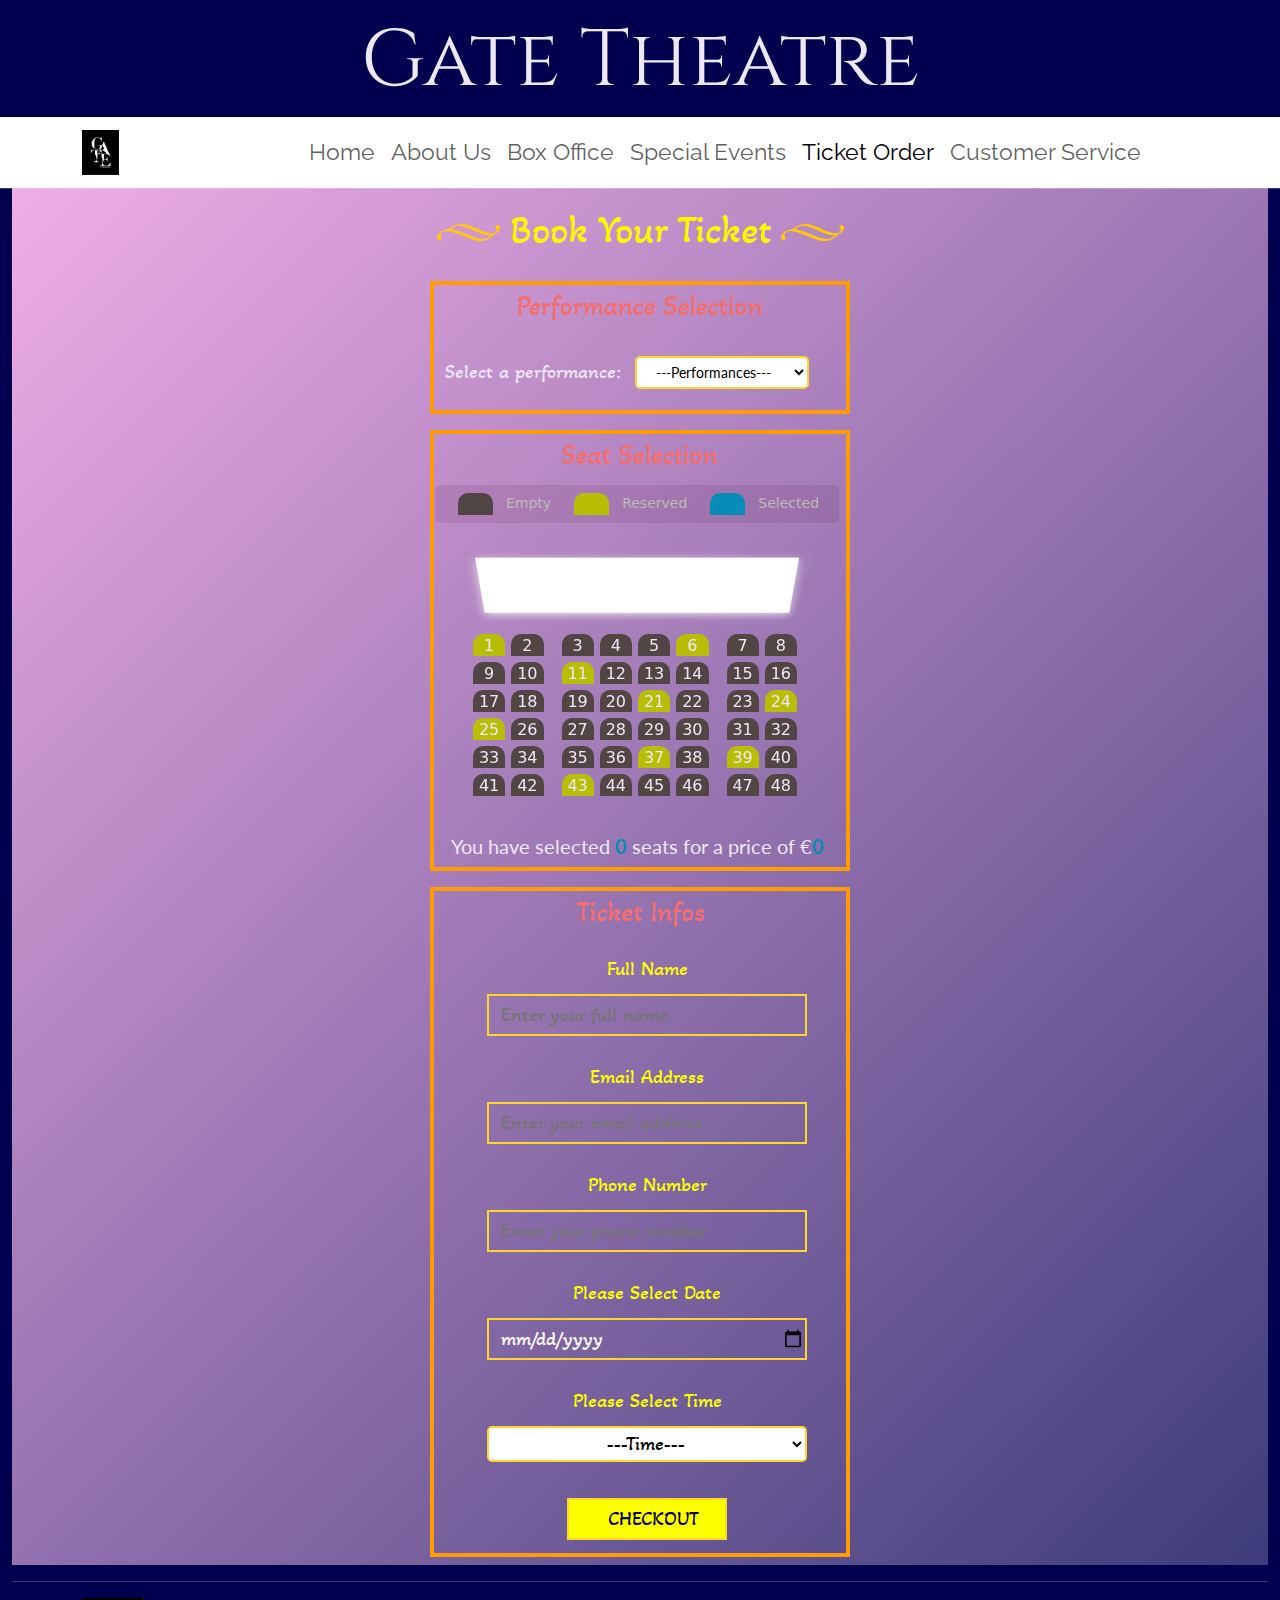
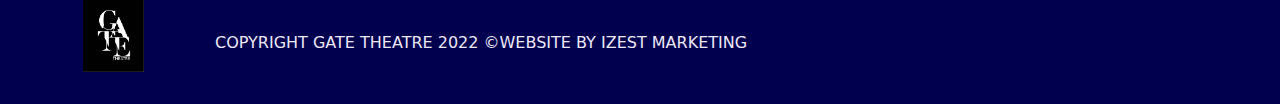
<file: page/booking.html>
<!DOCTYPE html> <!-- HTML5 doctype -->

<html lang="en"> <!-- HTML5 opening HTML tag with language. The HTML tag can also be used on it's own -->
	<head>
		<meta charset="UTF-8"> <!-- HTML5 charset -->
		<meta http-equiv="X-UA-Compatible" content="IE=edge">
	    <meta name="viewport" content="width=device-width, initial-scale=1" />
		<title>Ticket Order - The Gate Theatre Dublin</title>
		<!--[if lt IE 9]>
		<script src="http://html5shiv.googlecode.com/svn/trunk/html5.js"></script>
		<![endif]-->
		<!-- Google font -->
		<link rel="preconnect" href="https://fonts.googleapis.com">
		<link rel="preconnect" href="https://fonts.gstatic.com" crossorigin><link href="https://fonts.googleapis.com/css2?family=Abril+Fatface&family=Cinzel&family=Raleway&display=swap" rel="stylesheet">
		<!-- CSS -->
		<link href="https://cdn.jsdelivr.net/npm/bootstrap@5.2.3/dist/css/bootstrap.min.css" rel="stylesheet">
		<link href="../css/external.css" rel ="stylesheet">
	</head>

	<body>
		<div class="container-fluid dark">
			<!-- header -->
			<div class="row" id="header">
				<div class="col">
					<h1 class="display-1">Gate Theatre</h1>
				</div>
			</div>
        </div>
        <div class="container-fluid" id="nav">
			<!-- navigation bar -->
			<div class="row">
				<div class="col">
					<nav class="navbar navbar-expand-lg">
						<div class="container">
							<a class="navbar-brand" href="../index.html"><img id="logo-nav" src="../img/logo.png" alt="This is our logo image"></a>
							<button class="navbar-toggler" type="button" data-bs-toggle="collapse" data-bs-target="#navbarNav" aria-controls="navbarNav" aria-expanded="false" aria-label="Toggle navigation">
								<span class="navbar-toggler-icon"></span>
							</button>
							<div class="collapse navbar-collapse" id="navbarNav">
								<ul class="navbar-nav">
								<li class="nav-item">
									<a class="nav-link" href="../index.html">Home</a>
								</li>
								<li class="nav-item">
									<a class="nav-link" href="../page/aboutus.html">About Us</a>
								</li>
								<li class="nav-item">
									<a class="nav-link" href="../page/boxoffice.html">Box Office</a>
								</li>
								<li class="nav-item">
									<a class="nav-link" href="../page/events.html">Special Events</a>
								</li>
								<li class="nav-item">
									<a class="nav-link active" aria-current="page" href="../page/booking.html">Ticket Order</a>
								</li>
								<li class="nav-item">
									<a class="nav-link" href="../page/customerservice.html">Customer Service</a>
								</li>
								</ul>
							</div>
						</div>
					</nav>
				</div>
			</div>
        </div>
        <div class="container-fluid dark">
			<!-- main contents -->
			<div class="d-flex flex-column justify-content-center w-100 h-100">
            <div class="header_main">
				<div class="row">
					<hr>
					<h2><span><img src="../img/g_img1.png" alt=""></span>Book Your Ticket<span><img src="../img/g_img1.png" alt=""></span></h2>
				<div>
					<fieldset class="g_field1">
						<legend class="lgnd"> Performance Selection </legend>
						<script class="g_dropdown">
						function choice1(select) {
							alert("Your selected performance");
							alert(select.options[select.selectedIndex].text);
						}
						</script>
						<table id="prfrmselectable">
							<tr>
								<td>
									<div class="prfrm_slc"> <span>Select a performance:</span>
										<select id="prfrm" onchange="choice1(this)">
											<option value=""> ---Performances--- </option>
											<option value="20">Mamma Mia! (€20)</option>
											<option value="15">Matilda (€15)</option>
											<option value="10">The Lion King (€10)</option>
										</select>
									</div>
								</td>
							</tr>
						</table>
					</fieldset>
				</div>
				<div>
					<fieldset class="g_field1">
						<legend class="lgnd"> Seat Selection </legend>
						<table>
							<tr>
								<td>
									<ul class="shwcase">
										<li>
											<div class="seat"></div> <small>Empty</small> </li>
										<li>
											<div class="seat reserved"></div> <small>Reserved</small> </li>
										<li>
											<div class="slctd"></div> <small>Selected</small> </li>
									</ul>
								</td>
							</tr>
							<tr>
								<td>
									<div class="stage">
										<div class="screen"></div>
										<div class="g_row1">
											<div class="seat reserved">1</div>
											<div class="seat">2</div>
											<div class="seat">3</div>
											<div class="seat">4</div>
											<div class="seat">5</div>
											<div class="seat reserved">6</div>
											<div class="seat">7</div>
											<div class="seat">8</div>
										</div>
										<div class="g_row1">
											<div class="seat">9</div>
											<div class="seat">10</div>
											<div class="seat reserved">11</div>
											<div class="seat">12</div>
											<div class="seat ">13</div>
											<div class="seat">14</div>
											<div class="seat">15</div>
											<div class="seat">16</div>
										</div>
										<div class="g_row1">
											<div class="seat">17</div>
											<div class="seat">18</div>
											<div class="seat">19</div>
											<div class="seat">20</div>
											<div class="seat reserved">21</div>
											<div class="seat">22</div>
											<div class="seat ">23</div>
											<div class="seat reserved">24</div>
										</div>
										<div class="g_row1">
											<div class="seat reserved">25</div>
											<div class="seat">26</div>
											<div class="seat">27</div>
											<div class="seat">28</div>
											<div class="seat">29</div>
											<div class="seat">30</div>
											<div class="seat">31</div>
											<div class="seat">32</div>
										</div>
										<div class="g_row1">
											<div class="seat">33</div>
											<div class="seat">34</div>
											<div class="seat">35</div>
											<div class="seat ">36</div>
											<div class="seat reserved">37</div>
											<div class="seat">38</div>
											<div class="seat reserved">39</div>
											<div class="seat">40</div>
										</div>
										<div class="g_row1">
											<div class="seat">41</div>
											<div class="seat">42</div>
											<div class="seat reserved">43</div>
											<div class="seat">44</div>
											<div class="seat ">45</div>
											<div class="seat ">46</div>
											<div class="seat ">47</div>
											<div class="seat ">48</div>
										</div>
									</div>
								</td>
							</tr>
							<tr>
								<td>
									<p class="text"> You have selected <span id="count">0</span> seats for a price of €<span id="total">0</span> </p>
								</td>
							</tr>
						</table>
					</fieldset>
				</div>
				<div>
					<fieldset class="g_field1">
						<legend class="lgnd"> Ticket Infos </legend>
						<div class="form">
							<div class="form_main">
								<form action="../page/checkout.html" method="get">
									<table>
										<tr>
											<td>
												<div> <span>Full Name</span>
													<input type="text" name="name" id="name" placeholder="Enter your full name" required> </div>
											</td>
										</tr>
										<tr>
											<td>
												<div> <span>Email Address</span>
													<input type="email" name="email" id="email" placeholder="Enter your email address" required> </div>
											</td>
										</tr>
										<tr>
											<td>
												<div> <span>Phone Number</span>
													<input type="text" name="number" id="number" onkeypress="return /[0-9]/i.test(event.key)" placeholder="Enter your phone number" required> </div>
											</td>
										</tr>
										<tr>
											<td>
												<div> <span>Please Select Date</span>
													<input type="date" name="date" id="date" required> </div>
											</td>
										</tr>
										<tr>
											<td>
												<div> <span>Please Select Time</span>
													<select name="people" id="people" required>
														<option value=""> ---Time--- </option>
														<option value="1">17.00pm</option>
														<option value="2">18.00pm</option>
														<option value="3">19.00pm</option>
														<option value="4">20.00pm</option>
														<option value="5">21.00pm</option>
														<option value="6">22.00pm</option>
													</select>
												</div>
											</td>
										</tr>
										<tr>
											<td>
												<div class="submit">
													<input type="submit" value="CHECKOUT" id="submit"> </div>
											</td>
										</tr>
									</table>
								</form>
							</div>
						</div>
					</fieldset>
				</div>
				</div>
			</div>
			<!-- footer -->
			<div class="row">
				<div class="col">
					<hr>
					<div id="footer">
						<div><img id="logo-footer" src="../img/logo.png" alt="This is our logo image"></div>
						<div><p>COPYRIGHT GATE THEATRE 2022 ©WEBSITE BY IZEST MARKETING</p></div>
					</div>
				</div>
			</div>
		</div>
		<!-- JavaScript-->
		<script src="https://cdn.jsdelivr.net/npm/bootstrap@5.2.3/dist/js/bootstrap.bundle.min.js"></script>
		<script src="../js/external.js"></script>	
	</div>
	</body>
</html>
</file>
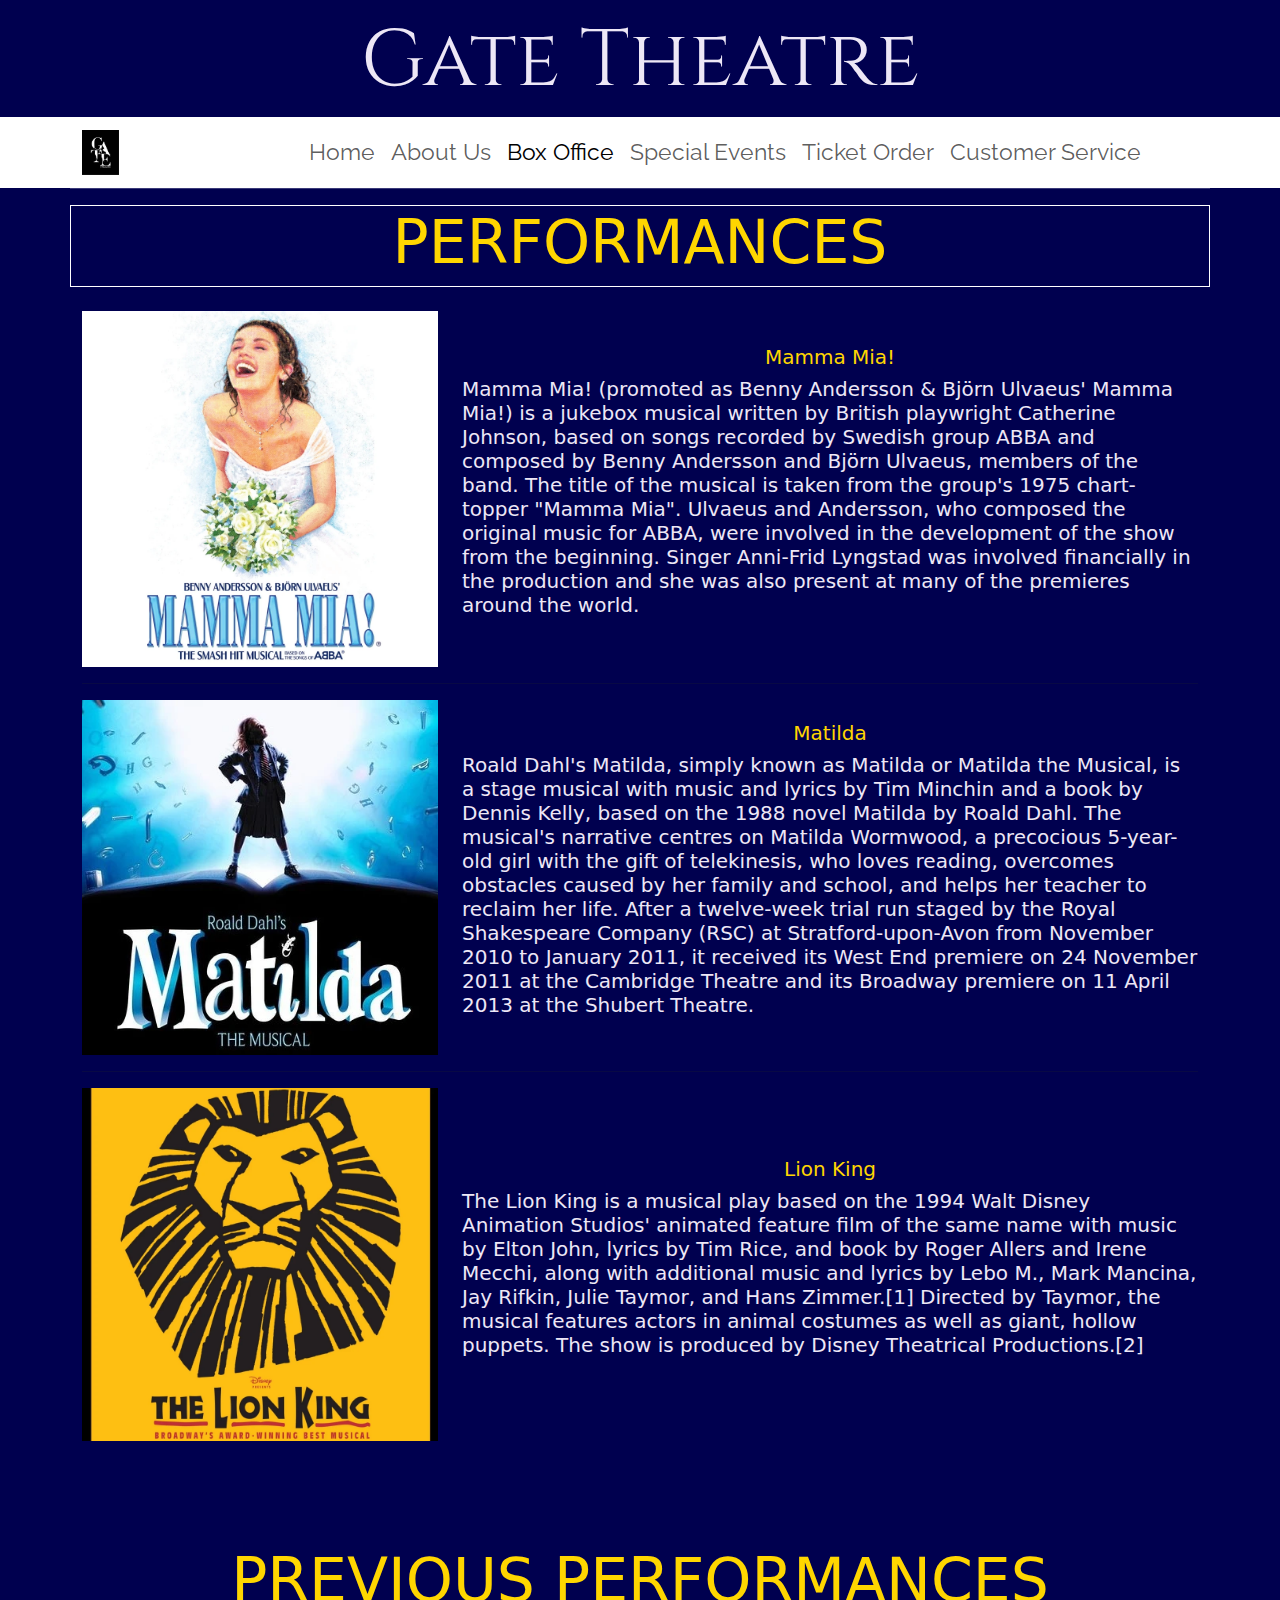
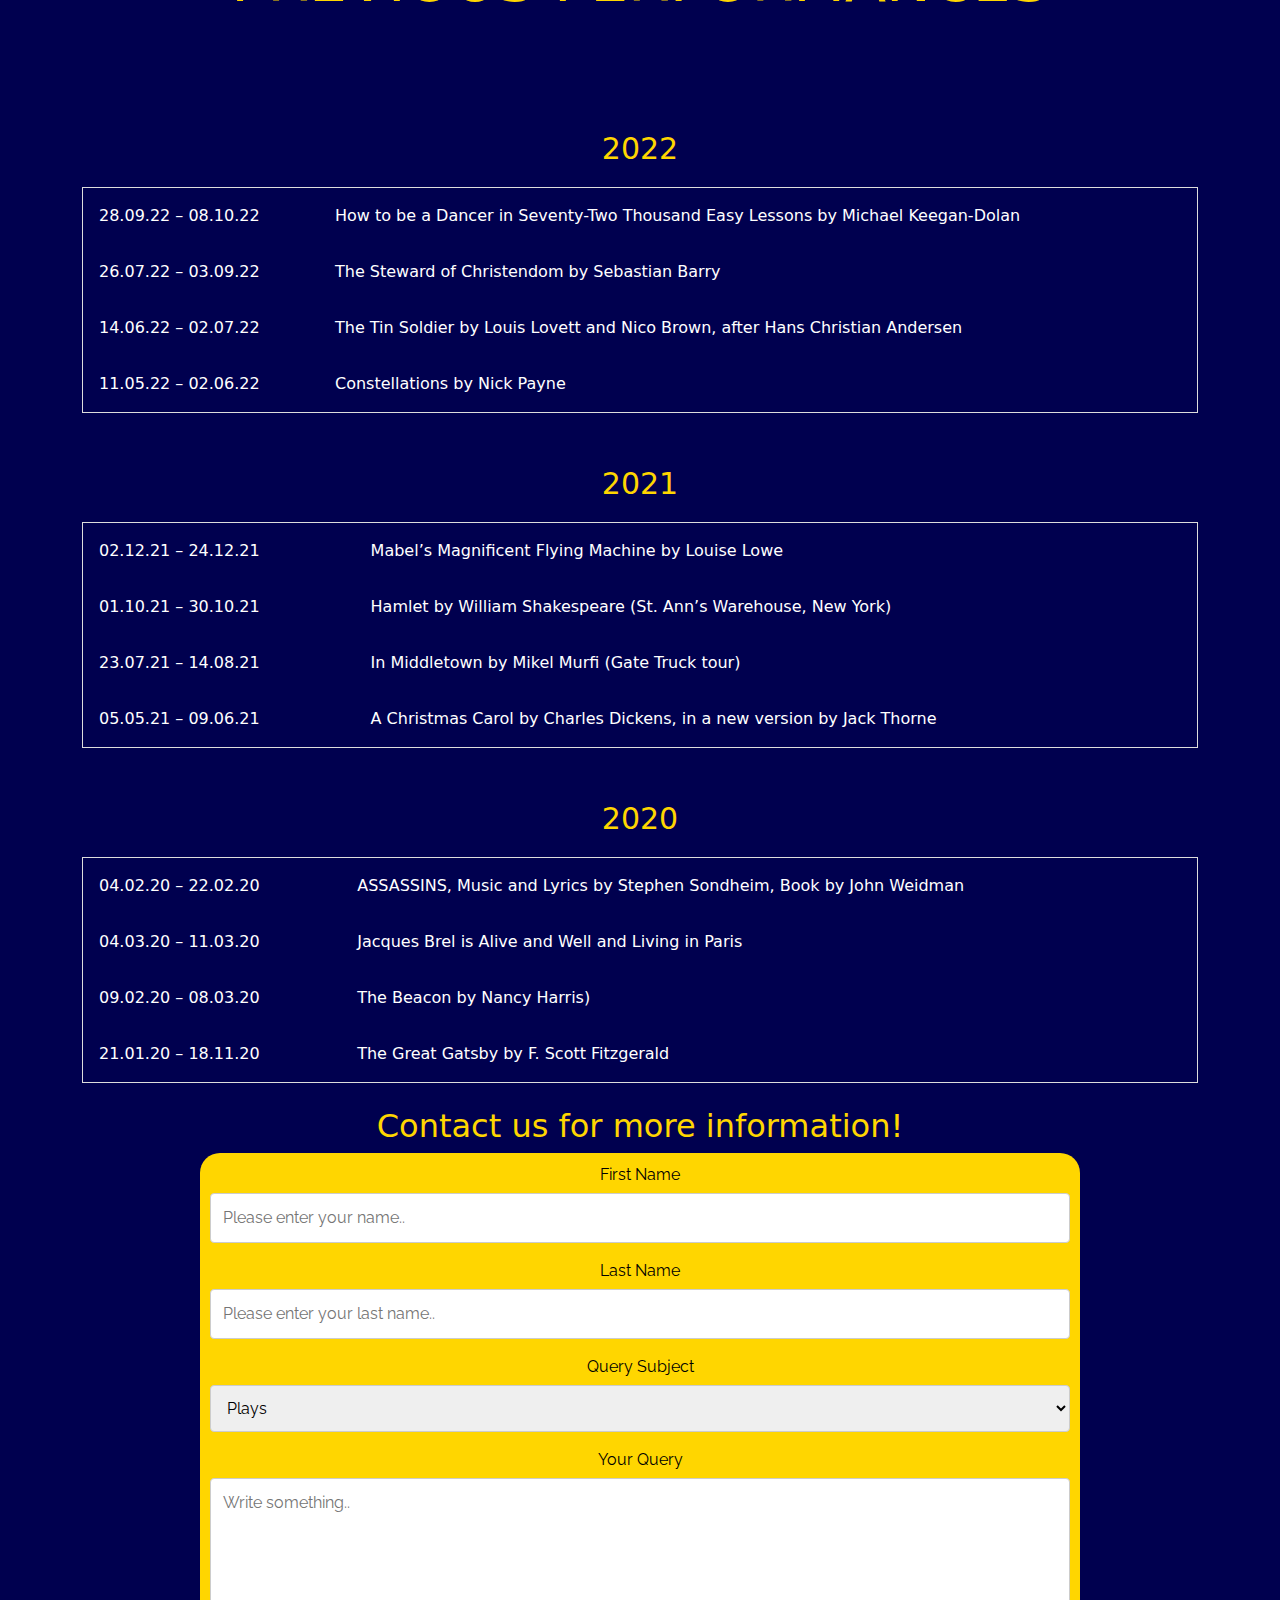
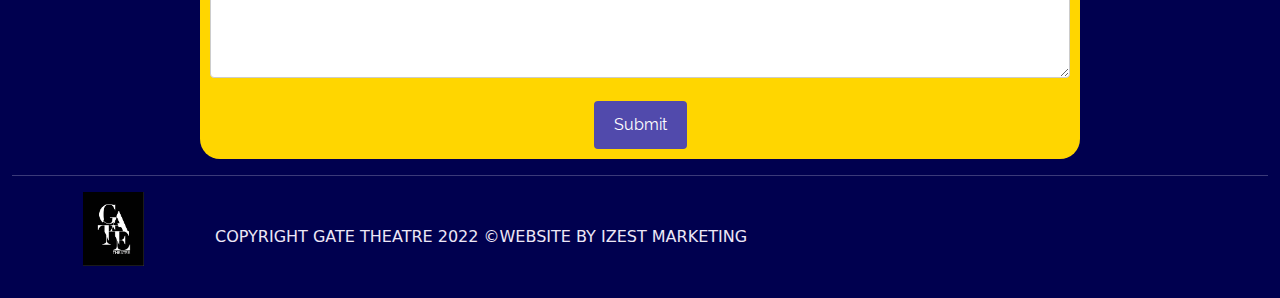
<file: page/boxoffice.html>
<!DOCTYPE html> <!-- HTML5 doctype -->

<html lang="en"> <!-- HTML5 opening HTML tag with language. The HTML tag can also be used on it's own -->
	<head>
		<meta charset="UTF-8"> <!-- HTML5 charset -->
		<meta name="viewport" content="width=device-width", initial-scale=1.0>
		<title>The Gate Theatre Dublin - Inspiring Audiences Since 1928</title>
		<!--[if lt IE 9]>
		<script src="http://html5shiv.googlecode.com/svn/trunk/html5.js"></script>
		<![endif]-->
		<!-- Google font -->
		<link rel="preconnect" href="https://fonts.googleapis.com">
		<link rel="preconnect" href="https://fonts.gstatic.com" crossorigin><link href="https://fonts.googleapis.com/css2?family=Abril+Fatface&family=Cinzel&family=Raleway&display=swap" rel="stylesheet">
		<!-- CSS -->
		<link href="https://cdn.jsdelivr.net/npm/bootstrap@5.2.3/dist/css/bootstrap.min.css" rel="stylesheet">
		<link href="../css/external.css" rel ="stylesheet">
	</head>

	<body>
		<div class="container-fluid dark">
			<!-- header -->
			<div class="row" id="header">
				<div class="col">
					<h1 class="display-1">Gate Theatre</h1>
				</div>
			</div>
        </div>
        <div class="container-fluid" id="nav">
			<!-- navigation bar -->
			<div class="row">
				<div class="col">
					<nav class="navbar navbar-expand-lg">
						<div class="container">
							<a class="navbar-brand" href="../index.html"><img id="logo-nav" src="../img/logo.webp" alt="This is our logo image"></a>
							<button class="navbar-toggler" type="button" data-bs-toggle="collapse" data-bs-target="#navbarNav" aria-controls="navbarNav" aria-expanded="false" aria-label="Toggle navigation">
								<span class="navbar-toggler-icon"></span>
							</button>
							<div class="collapse navbar-collapse" id="navbarNav">
								<ul class="navbar-nav">
								<li class="nav-item">
									<a class="nav-link" aria-current="page" href="../index.html">Home</a>
								</li>
								<li class="nav-item">
									<a class="nav-link" href="../page/aboutus.html">About Us</a>
								</li>
								<li class="nav-item">
									<a class="nav-link active" aria-current="page" href="../page/#.html">Box Office</a>
								</li>
								<li class="nav-item">
									<a class="nav-link" href="../page/events.html">Special Events</a>
								</li>
								<li class="nav-item">
									<a class="nav-link" href="../page/booking.html">Ticket Order</a>
								</li>
								<li class="nav-item">
									<a class="nav-link" href="../page/#.html">Customer Service</a>
								</li>
								</ul>
							</div>
						</div>
					</nav>
				</div>
			</div>
        </div>
        <div class="container-fluid dark">
			<!-- main contents -->
                        <!-- box office -->
			<div class="container">
				<div class="row">
				        <hr>
                                        <div class="col-md-12 header-box"><h5 class="history-header" style="font-size:60px;"> PERFORMANCES </h5></div>
                                </div>
								<br>
                                <div class="row">
                                        <div class="col-md-4 play-now">
                                                <img src="../img/card1.webp" alt="mamma mia" style="width:100%">
                                        </div>
                                        <div class="col-md-8 performance-text">
											<div>
										        <h5 class="history-header">Mamma Mia!<h5>
                                                <p>Mamma Mia! (promoted as Benny Andersson & Björn Ulvaeus' Mamma Mia!) is a jukebox musical written by British playwright Catherine Johnson, based on songs recorded by Swedish group ABBA and composed by Benny Andersson and Björn Ulvaeus, members of the band. The title of the musical is taken from the group's 1975 chart-topper "Mamma Mia". Ulvaeus and Andersson, who composed the original music for ABBA, were involved in the development of the show from the beginning. Singer Anni-Frid Lyngstad was involved financially in the production and she was also present at many of the premieres around the world.</p>
											</div>
                                        </div>
                                </div>
								<hr>
                                <div class="row">
                                        <div class="col-md-4 play-now">
                                                <img src="../img/card2.webp" alt="matilda" style="width:100%">
                                        </div>
                                        <div class="col-md-8 performance-text">
											<div>
										        <h5 class="history-header">Matilda<h5>
                                                <p>Roald Dahl's Matilda, simply known as Matilda or Matilda the Musical, is a stage musical with music and lyrics by Tim Minchin and a book by Dennis Kelly, based on the 1988 novel Matilda by Roald Dahl. The musical's narrative centres on Matilda Wormwood, a precocious 5-year-old girl with the gift of telekinesis, who loves reading, overcomes obstacles caused by her family and school, and helps her teacher to reclaim her life. After a twelve-week trial run staged by the Royal Shakespeare Company (RSC) at Stratford-upon-Avon from November 2010 to January 2011, it received its West End premiere on 24 November 2011 at the Cambridge Theatre and its Broadway premiere on 11 April 2013 at the Shubert Theatre.</p>
											</div>
                                        </div>
                                </div>
								<hr>
                                <div class="row">
                                        <div class="col-md-4">
                                                    <img src="../img/card3.webp" alt="lion king" style="width:100%">
                                        </div>
                                        <div class="col-md-8 performance-text">
											<div>
										        <h5 class="history-header">Lion King<h5>
                                                <p >The Lion King is a musical play based on the 1994 Walt Disney Animation Studios' animated feature film of the same name with music by Elton John, lyrics by Tim Rice, and book by Roger Allers and Irene Mecchi, along with additional music and lyrics by Lebo M., Mark Mancina, Jay Rifkin, Julie Taymor, and Hans Zimmer.[1] Directed by Taymor, the musical features actors in animal costumes as well as giant, hollow puppets. The show is produced by Disney Theatrical Productions.[2]</p>
											</div>
                                        </div>
                                </div>
                                        
                                                
					
		<!-- Past plays in a table -->
		                <br>
                        <div class="past-plays">
                                <h5 class="history-header" style="font-size:60px;"> PREVIOUS PERFORMANCES </h5>
                        </div>
                        <br>
                        <div>
                                <p class="history-header" style="font-size:30px;"> 2022 </p>
                        </div>
                    
                    
                        <table class="previous-plays" style="color:white;">
                                <tr>
                                <td>28.09.22 – 08.10.22</td>
                                <td>How to be a Dancer in Seventy-Two Thousand Easy Lessons by Michael Keegan-Dolan</td>

                                </tr>
                                <tr>
                                <td>26.07.22 – 03.09.22</td>
                                <td>The Steward of Christendom by Sebastian Barry</td>

                                </tr>
                                <tr>
                                <td>14.06.22 – 02.07.22</td>
                                <td>The Tin Soldier by Louis Lovett and Nico Brown, after Hans Christian Andersen</td>

                                </tr>
                                <tr>
                                <td>11.05.22 – 02.06.22</td>
                                <td>Constellations by Nick Payne</td>
                                </tr>
                        </table>
                        <br>
                        <br>
                        <div>
                                <p class="history-header" style="font-size:30px;"> 2021 </p>
                        </div>
                        <table class="previous-plays" style="color:white;">
                                <tr>
                                <td>02.12.21 – 24.12.21</td>
                                <td>Mabel’s Magnificent Flying Machine by Louise Lowe</td>
                                </tr>
                                
                                <tr>
                                <td>01.10.21 – 30.10.21</td>
                                <td>Hamlet by William Shakespeare (St. Ann’s Warehouse, New York)</td>
                                </tr>
                                
                                <tr>
                                <td>23.07.21 – 14.08.21</td>
                                <td>In Middletown by Mikel Murfi (Gate Truck tour)</td>
								</tr>
								
                                <tr>
                                <td>05.05.21 – 09.06.21</td>
                                <td>	A Christmas Carol by Charles Dickens, in a new version by Jack Thorne</td>
                                </tr>
                        </table>
                        <br>
                        <br>
                        <div>
                                <p class="history-header" style="font-size:30px;"> 2020 </p>
                        </div>
                        <table class="previous-plays" style="color:white;">
                               <tr>
                               <td>04.02.20 – 22.02.20</td>
                               <td>ASSASSINS, Music and Lyrics by Stephen Sondheim, Book by John Weidman</td>
                               </tr>
							   
                               <tr>
                               <td>04.03.20 – 11.03.20</td>
                               <td>Jacques Brel is Alive and Well and Living in Paris</td>
                               </tr>
							   
                               <tr>
                               <td>09.02.20 – 08.03.20</td>
                               <td>The Beacon by Nancy Harris)</td>
                               </tr>
							   
                               <tr>
                               <td>21.01.20 – 18.11.20</td>
                               <td>The Great Gatsby by F. Scott Fitzgerald</td>
                              </tr>
                       </table>
                        </div>
		
		
	<!-- Query form -->
		
	         	<br>
	         	<div class="form-center" align="center">
	          	<h2 class="history-header">Contact us for more information!</h2>
	         	<div class="query-form">
                   <form id="query" name="query" action= "" onSubmit="required()">
                       <label for="fname">First Name</label>
                             <input type="text" id="first-name" name="firstname" placeholder="Please enter your name..">
                      <label for="lname">Last Name</label>
                             <input type="text" id="last-name" name="lastname" placeholder="Please enter your last name..">

                      <label for="subject">Query Subject</label>
                                                            <select id="subject" name="subject">
                                                            <option value="plays">Plays</option>
                                                            <option value="reservation">Reservation</option>
                                                            <option value="other">Other</option>
                                                            </select>

                      <label for="query">Your Query</label>
                                <textarea id="subject" name="subject" placeholder="Write something.." style="height:200px"></textarea>

                            <input type="submit" id="submit-query-form" value="Submit">
                    </form>
             </div>
		     </div>



				
			<!-- footer -->
			<div class="row">
				<div class="col">
					<hr>
					<div id="footer">
						<div><img id="logo-footer" src="../img/logo.webp" alt="This is our logo image"></div>
						<div><p>COPYRIGHT GATE THEATRE 2022 ©WEBSITE BY IZEST MARKETING</p></div>
					</div>
				</div>
			</div>
		</div>
		<!-- JavaScript-->
		<script src="https://cdn.jsdelivr.net/npm/bootstrap@5.2.3/dist/js/bootstrap.bundle.min.js"></script>
		<script src="../js/external-boxoffice.js"></script>
   
	</body>
</html>
</file>
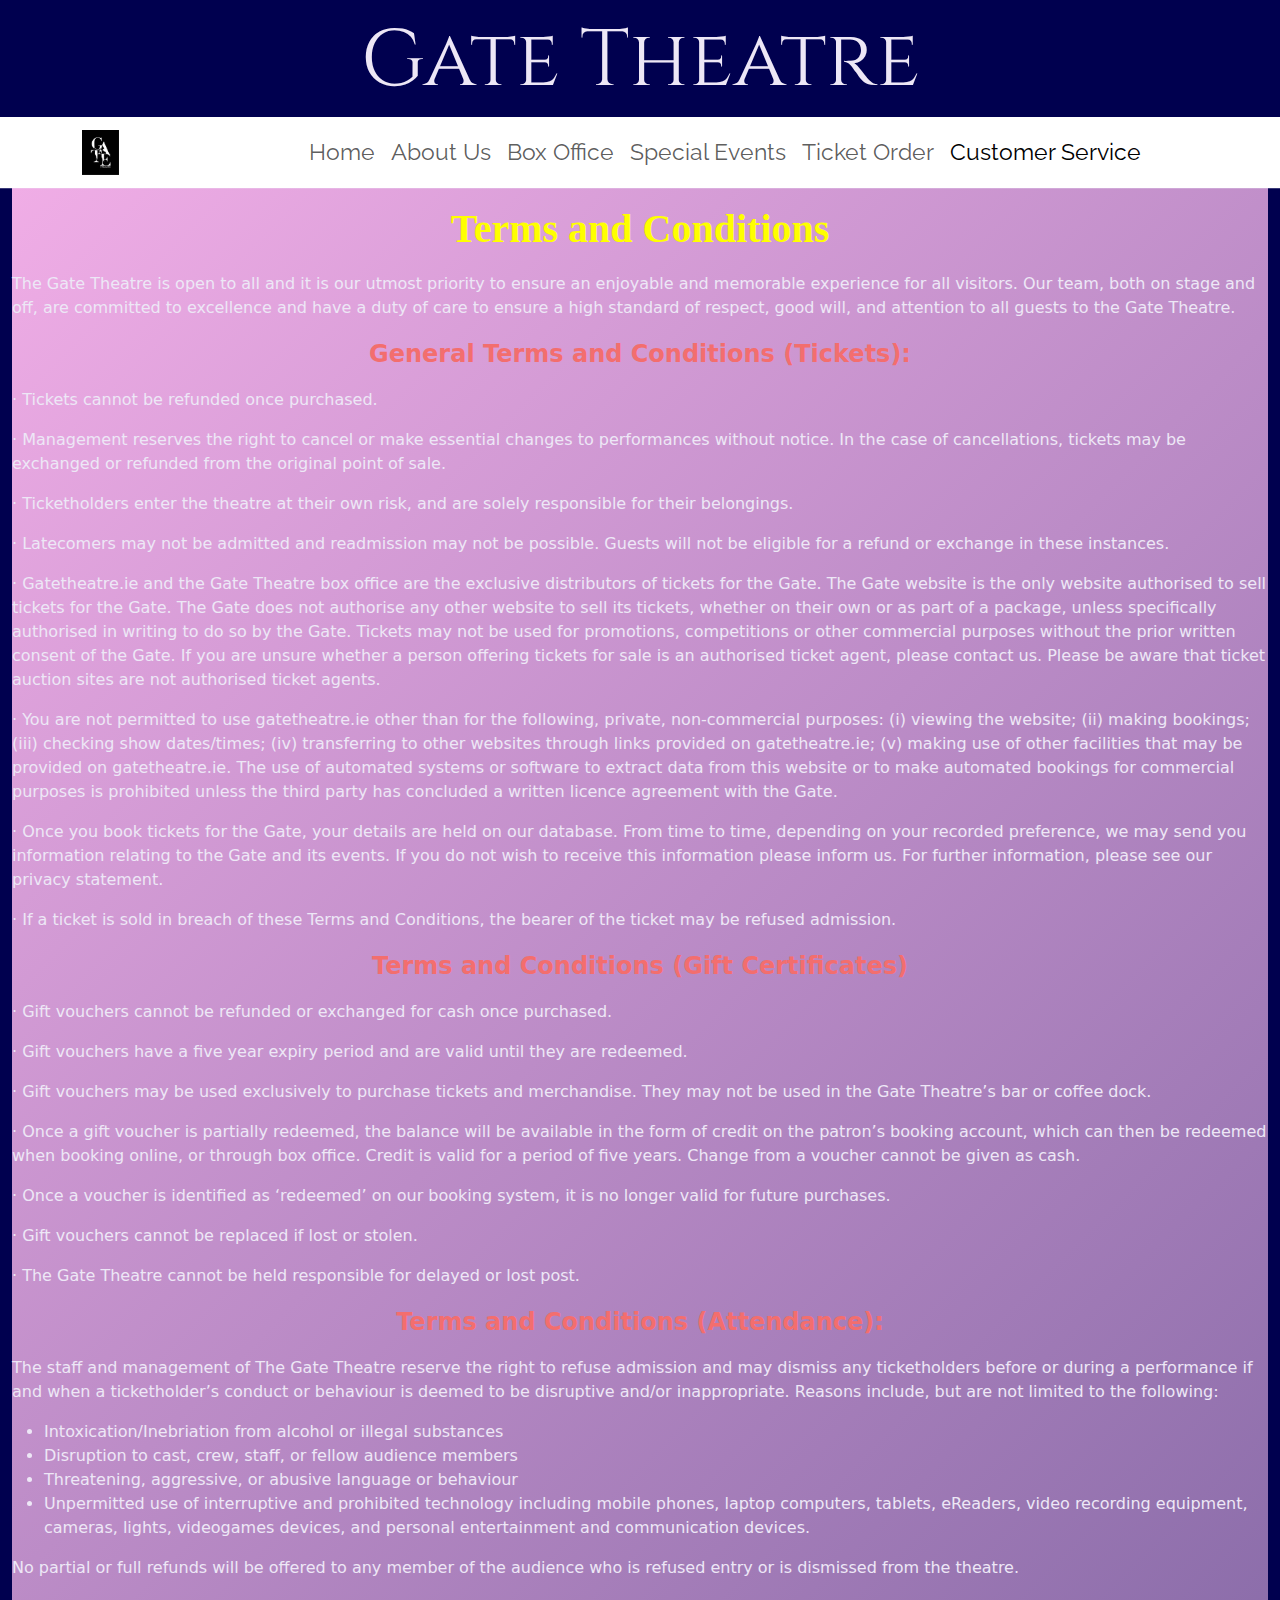
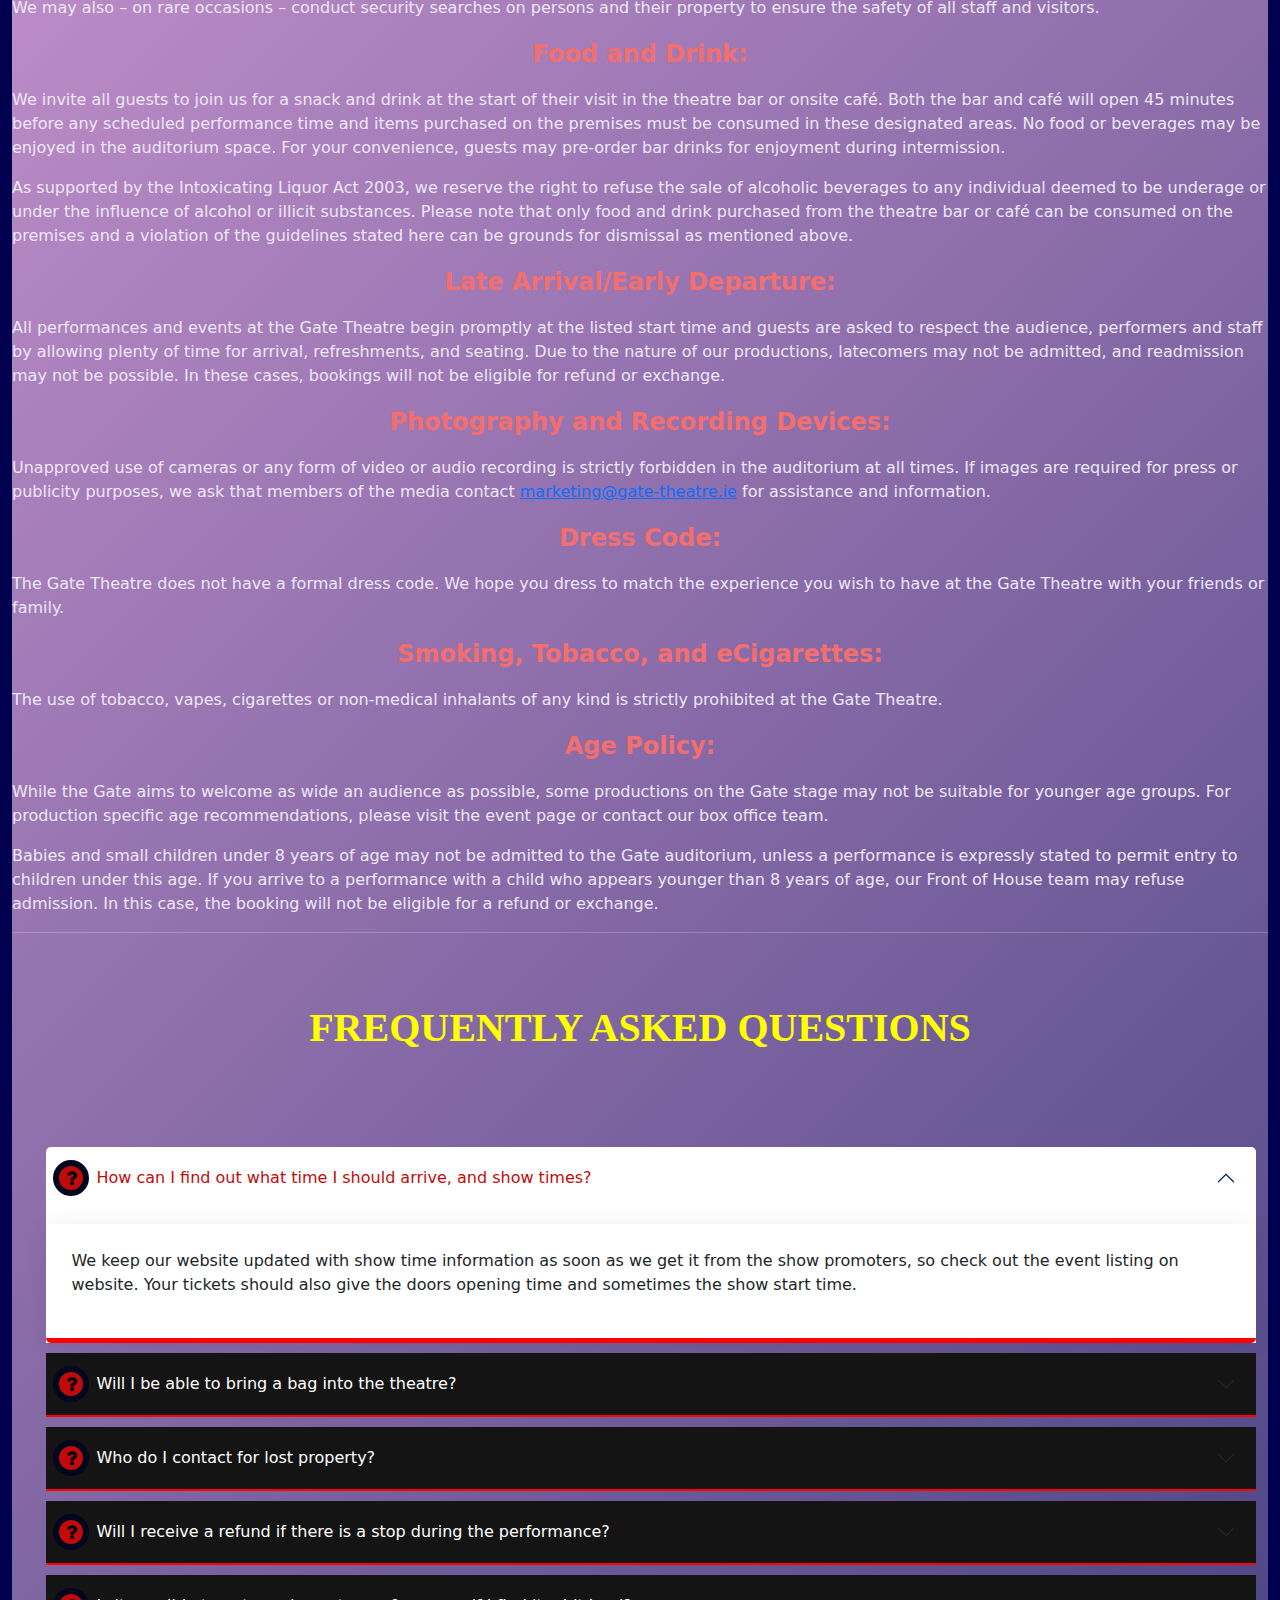
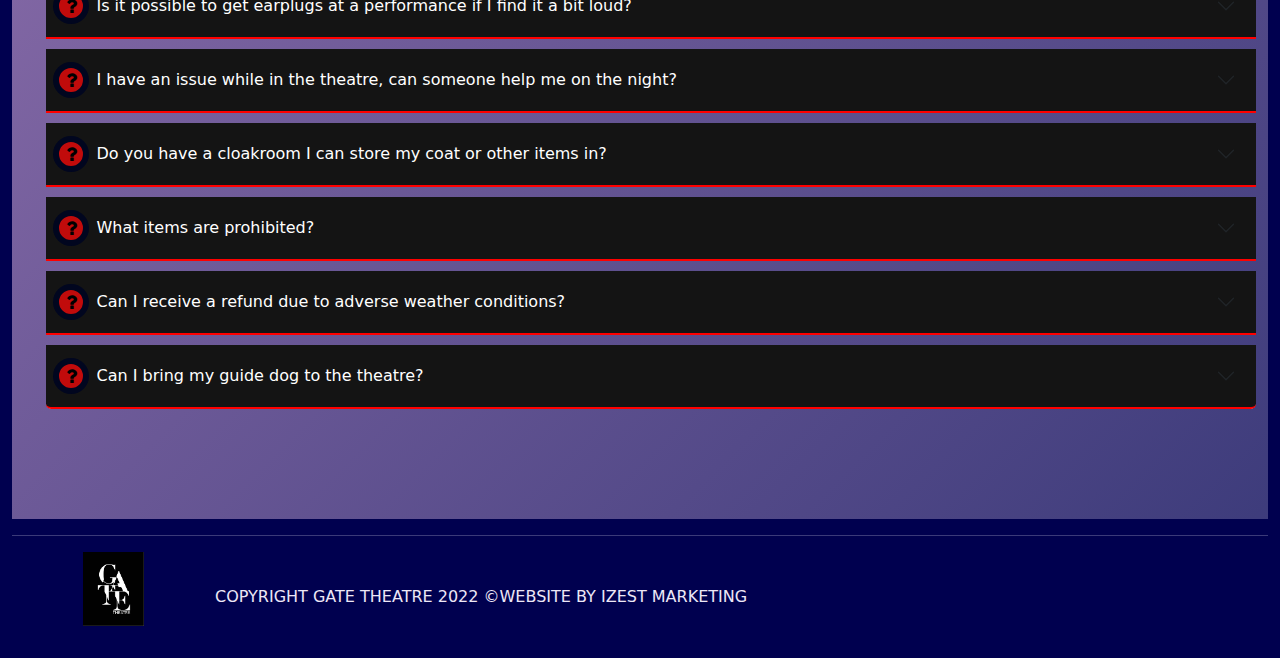
<file: page/customerservice.html>
<!DOCTYPE html> <!-- HTML5 doctype -->

<html lang="en"> <!-- HTML5 opening HTML tag with language. The HTML tag can also be used on it's own -->
	<head>
		<meta charset="UTF-8"> <!-- HTML5 charset -->
        <meta http-equiv="X-UA-Compatible" content="IE=edge">
        <meta name="viewport" content="width=device-width, initial-scale=1" />
		<title>Customer Service - The Gate Theatre Dublin</title>
		<!--[if lt IE 9]>
		<script src="http://html5shiv.googlecode.com/svn/trunk/html5.js"></script>
		<![endif]-->
		<!-- Google font -->
		<link rel="preconnect" href="https://fonts.googleapis.com">
		<link rel="preconnect" href="https://fonts.gstatic.com" crossorigin><link href="https://fonts.googleapis.com/css2?family=Abril+Fatface&family=Cinzel&family=Raleway&display=swap" rel="stylesheet">
		<!-- CSS -->
		<link href="https://cdn.jsdelivr.net/npm/bootstrap@5.2.3/dist/css/bootstrap.min.css" rel="stylesheet">
        <link rel="stylesheet" href="https://stackpath.bootstrapcdn.com/font-awesome/4.7.0/css/font-awesome.min.css">
		<link href="../css/external.css" rel ="stylesheet">
	</head>

	<body>
		<div class="container-fluid dark">
			<!-- header -->
			<div class="row" id="header">
				<div class="col">
					<h1 class="display-1">Gate Theatre</h1>
				</div>
			</div>
        </div>
        <div class="container-fluid" id="nav">
			<!-- navigation bar -->
			<div class="row">
				<div class="col">
					<nav class="navbar navbar-expand-lg">
						<div class="container">
							<a class="navbar-brand" href="../index.html"><img id="logo-nav" src="../img/logo.png" alt="This is our logo image"></a>
							<button class="navbar-toggler" type="button" data-bs-toggle="collapse" data-bs-target="#navbarNav" aria-controls="navbarNav" aria-expanded="false" aria-label="Toggle navigation">
								<span class="navbar-toggler-icon"></span>
							</button>
							<div class="collapse navbar-collapse" id="navbarNav">
								<ul class="navbar-nav">
								<li class="nav-item">
									<a class="nav-link" aria-current="page" href="../index.html">Home</a>
								</li>
								<li class="nav-item">
									<a class="nav-link" href="../page/aboutus.html">About Us</a>
								</li>
								<li class="nav-item">
									<a class="nav-link" href="../page/boxoffice.html">Box Office</a>
								</li>
								<li class="nav-item">
									<a class="nav-link" href="../page/events.html">Special Events</a>
								</li>
								<li class="nav-item">
									<a class="nav-link" href="../page/booking.html">Ticket Order</a>
								</li>
								<li class="nav-item">
									<a class="nav-link active" aria-current="page" href="../page/customerservice.html">Customer Service</a>
								</li>
								</ul>
							</div>
						</div>
					</nav>
				</div>
			</div>
        </div>
        <div class="container-fluid dark">
			<!-- main contents -->
			<div class="container5">
				<div class="row">
					<hr>
					<div class="white-section fist-top-content">
                        <div class="container3">
                            <div class="centered-content mb">
                                <h1 id="g_h1">Terms and Conditions</h1></div>
                            <div class="contact-form-wrapper">
                                <p>The Gate Theatre is open to all and it is our utmost priority to ensure an enjoyable and memorable experience for all visitors. Our team, both on stage and off, are committed to excellence and have a duty of care to ensure a high standard of respect, good will, and attention to all guests to the Gate Theatre.</p>
                                <p style="text-align: center;"><span style="font-size: 18pt;"><strong>General Terms and Conditions (Tickets):</strong></span></p>
                                <p>· Tickets cannot be refunded once purchased.</p>
                                <p>· Management reserves the right to cancel or make essential changes to performances without notice. In the case of cancellations, tickets may be exchanged or refunded from the original point of sale.</p>
                                <p>· Ticketholders enter the theatre at their own risk, and are solely responsible for their belongings.</p>
                                <p>· Latecomers may not be admitted and readmission may not be possible. Guests will not be eligible for a refund or exchange in these instances.</p>
                                <p>· Gatetheatre.ie and the Gate Theatre box office are the exclusive distributors of tickets for the Gate. The Gate website is the only website authorised to sell tickets for the Gate. The Gate does not authorise any other website to sell its tickets, whether on their own or as part of a package, unless specifically authorised in writing to do so by the Gate. Tickets may not be used for promotions, competitions or other commercial purposes without the prior written consent of the Gate. If you are unsure whether a person offering tickets for sale is an authorised ticket agent, please contact us. Please be aware that ticket auction sites are not authorised ticket agents.</p>
                                <p>· You are not permitted to use gatetheatre.ie other than for the following, private, non-commercial purposes: (i) viewing the website; (ii) making bookings; (iii) checking show dates/times; (iv) transferring to other websites through links provided on gatetheatre.ie; (v) making use of other facilities that may be provided on gatetheatre.ie. The use of automated systems or software to extract data from this website or to make automated bookings for commercial purposes is prohibited unless the third party has concluded a written licence agreement with the Gate.</p>
                                <p>· Once you book tickets for the Gate, your details are held on our database. From time to time, depending on your recorded preference, we may send you information relating to the Gate and its events. If you do not wish to receive this information please inform us. For further information, please see our privacy statement.</p>
                                <p>· If a ticket is sold in breach of these Terms and Conditions, the bearer of the ticket may be refused admission.</p>
                                <p style="text-align: center;"><span style="font-size: 18pt;"><strong>Terms and Conditions (Gift Certificates)</strong></span></p>
                                <p>· Gift vouchers cannot be refunded or exchanged for cash once purchased.</p>
                                <p>· Gift vouchers have a five year expiry period and are valid until they are redeemed.</p>
                                <p>· Gift vouchers may be used exclusively to purchase tickets and merchandise. They may not be used in the Gate Theatre’s bar or coffee dock.</p>
                                <p>· Once a gift voucher is partially redeemed, the balance will be available in the form of credit on the patron’s booking account, which can then be redeemed when booking online, or through box office. Credit is valid for a period of five years. Change from a voucher cannot be given as cash.</p>
                                <p>· Once a voucher is identified as ‘redeemed’ on our booking system, it is no longer valid for future purchases.</p>
                                <p>· Gift vouchers cannot be replaced if lost or stolen.</p>
                                <p>· The Gate Theatre cannot be held responsible for delayed or lost post.</p>
                                <p style="text-align: center;"><span style="font-size: 18pt;"><strong>Terms and Conditions (Attendance):</strong></span></p>
                                <p>The staff and management of The Gate Theatre reserve the right to refuse admission and may dismiss any ticketholders before or during a performance if and when a ticketholder’s conduct or behaviour is deemed to be disruptive and/or inappropriate. Reasons include, but are not limited to the following:</p>
                                <ul>
                                    <li>Intoxication/Inebriation from alcohol or illegal substances</li>
                                    <li>Disruption to cast, crew, staff, or fellow audience members</li>
                                    <li>Threatening, aggressive, or abusive language or behaviour</li>
                                    <li>Unpermitted use of interruptive and prohibited technology including mobile phones, laptop computers, tablets, eReaders, video recording equipment, cameras, lights, videogames devices, and personal entertainment and communication devices.</li>
                                </ul>
                                <p>No partial or full refunds will be offered to any member of the audience who is refused entry or is dismissed from the theatre.</p>
                                <p>We may also &#8211; on rare occasions &#8211; conduct security searches on persons and their property to ensure the safety of all staff and visitors.</p>
                                <p style="text-align: center;"><span style="font-size: 18pt;"><strong>Food and Drink:</strong></span></p>
                                <p>We invite all guests to join us for a snack and drink at the start of their visit in the theatre bar or onsite café. Both the bar and café will open 45 minutes before any scheduled performance time and items purchased on the premises must be consumed in these designated areas. No food or beverages may be enjoyed in the auditorium space. For your convenience, guests may pre-order bar drinks for enjoyment during intermission.</p>
                                <p>As supported by the Intoxicating Liquor Act 2003, we reserve the right to refuse the sale of alcoholic beverages to any individual deemed to be underage or under the influence of alcohol or illicit substances. Please note that only food and drink purchased from the theatre bar or café can be consumed on the premises and a violation of the guidelines stated here can be grounds for dismissal as mentioned above.</p>
                                <p style="text-align: center;"><span style="font-size: 18pt;"><strong>Late Arrival/Early Departure:</strong></span></p>
                                <p>All performances and events at the Gate Theatre begin promptly at the listed start time and guests are asked to respect the audience, performers and staff by allowing plenty of time for arrival, refreshments, and seating. Due to the nature of our productions, latecomers may not be admitted, and readmission may not be possible. In these cases, bookings will not be eligible for refund or exchange.</p>
                                <p style="text-align: center;"><span style="font-size: 18pt;"><strong>Photography and Recording Devices:</strong></span></p>
                                <p>Unapproved use of cameras or any form of video or audio recording is strictly forbidden in the auditorium at all times. If images are required for press or publicity purposes, we ask that members of the media contact <a href="mailto:marketing@gate-theatre.ie">marketing@gate-theatre.ie</a> for assistance and information.</p>
                                <p style="text-align: center;"><span style="font-size: 18pt;"><strong>Dress Code:</strong></span></p>
                                <p>The Gate Theatre does not have a formal dress code. We hope you dress to match the experience you wish to have at the Gate Theatre with your friends or family.</p>
                                <p style="text-align: center;"><span style="font-size: 18pt;"><strong>Smoking, Tobacco, and eCigarettes:</strong></span></p>
                                <p>The use of tobacco, vapes, cigarettes or non-medical inhalants of any kind is strictly prohibited at the Gate Theatre.</p>
                                <p style="text-align: center;"><span style="font-size: 18pt;"><strong>Age Policy:</strong></span></p>
                                <p style="text-align: left;">While the Gate aims to welcome as wide an audience as possible, some productions on the Gate stage may not be suitable for younger age groups. For production specific age recommendations, please visit the event page or contact our box office team.</p>
                                <p style="text-align: left;">Babies and small children under 8 years of age may not be admitted to the Gate auditorium, unless a performance is expressly stated to permit entry to children under this age. If you arrive to a performance with a child who appears younger than 8 years of age, our Front of House team may refuse admission. In this case, the booking will not be eligible for a refund or exchange.</p>
                                <hr> </div>
                        </div>
                    </div>
                </div>
                <section class="main-content">
                    <div class="container4">
                        <h1 class="text-center text-uppercase mb-5">Frequently Asked Questions</h1>
                        <br>
                        <br>
                        <div class="row flex-center faq">
                            <div class="col-sm-10 offset-sm-2">
                                <div class="accordion" id="faq">
                                    <div class="accordion-item">
                                        <h2 class="accordion-header" id="headingOne">
                                        <button class="accordion-button" type="button" data-bs-toggle="collapse" data-bs-target="#collapseOne" aria-expanded="true" aria-controls="collapseOne">
                                        <div class="circle-icon"> <i class="fa fa-question"></i> </div>
                                        <span>How can I find out what time I should arrive, and show times?</span> </button>
                                      </h2>
                                        <div id="collapseOne" class="accordion-collapse collapse show" aria-labelledby="headingOne" data-bs-parent="#faq">
                                            <div class="accordion-body">
                                                <p>We keep our website updated with show time information as soon as we get it from the show promoters, so check out the event listing on website. Your tickets should also give the doors opening time and sometimes the show start time.</div>
                                        </div>
                                    </div>
                                    <div class="accordion-item">
                                        <h2 class="accordion-header" id="headingTwo">
                                        <button class="accordion-button collapsed" type="button" data-bs-toggle="collapse" data-bs-target="#collapseTwo" aria-expanded="false" aria-controls="collapseTwo">
                                          <div class="circle-icon"> <i class="fa fa-question"></i> </div>
                                        <span>Will I be able to bring a bag into the theatre?</span> </button>
                                          
                                      </h2>
                                        <div id="collapseTwo" class="accordion-collapse collapse" aria-labelledby="headingTwo" data-bs-parent="#faq">
                                            <div class="accordion-body">There are increased security procedures which include search of all patrons so please ensure you give yourself enough time for entry. All bags coming into the venue will be subject to a search and any medium/large bags will need to be left in our in-house cloakroom. Small purses/handbags/small backpacks should be fine to remain with our customers but it will be at the discretion of security on the night. Please note however the cloakroom is only available to those in the Stalls standing area. </div>
                                        </div>
                                    </div>
                                    <div class="accordion-item">
                                        <h2 class="accordion-header" id="headingThree">
                                        <button class="accordion-button collapsed" type="button" data-bs-toggle="collapse" data-bs-target="#collapseThree" aria-expanded="false" aria-controls="collapseThree"> 
                                          <div class="circle-icon"> <i class="fa fa-question"></i> </div>
                                        <span>Who do I contact for lost property?</span> </button>
                                         
                                      </h2>
                                        <div id="collapseThree" class="accordion-collapse collapse" aria-labelledby="headingThree" data-bs-parent="#faq">
                                            <div class="accordion-body"> If you lose property after attending the Gate Theatre, please contact us as soon as possible during office hours (Monday to Friday 9.30pm to 5.30pm). Any lost property that is found in the venue is handed to our lost property department.</div>
                                        </div>
                                    </div>
                                    <div class="accordion-item">
                                        <h2 class="accordion-header" id="headingFour">
                                        <button class="accordion-button collapsed" type="button" data-bs-toggle="collapse" data-bs-target="#collapseFour" aria-expanded="false" aria-controls="collapseFour">
                                          <div class="circle-icon"> <i class="fa fa-question"></i> </div>
                                        <span>Will I receive a refund if there is a stop during the performance?</span> </button>
                                          
                                      </h2>
                                        <div id="collapseFour" class="accordion-collapse collapse" aria-labelledby="headingFour" data-bs-parent="#faq">
                                            <div class="accordion-body">Due to the nature of live performances there may be rare occasions where, due to technical difficulties the performance will have to stop for short period of time. No refund or compensation will be given should a stop in the performance occur. </div>
                                        </div>
                                    </div>
                                    <div class="accordion-item">
                                        <h2 class="accordion-header" id="headingFive">
                                        <button class="accordion-button collapsed" type="button" data-bs-toggle="collapse" data-bs-target="#collapseFive" aria-expanded="false" aria-controls="collapseFive">
                                          <div class="circle-icon"> <i class="fa fa-question"></i> </div>
                                        <span>Is it possible to get earplugs at a performance if I find it a bit loud?</span> </button>
                                          
                                      </h2>
                                        <div id="collapseFive" class="accordion-collapse collapse" aria-labelledby="headingFive" data-bs-parent="#faq">
                                            <div class="accordion-body">Yes that is no problem, if you make this request to a member of staff they will ensure a Manager gives you a pair of earplugs free of charge. All bars stock complimentary earplugs, so please don't hesitate to ask.</div>
                                        </div>
                                    </div>
                                    <div class="accordion-item">
                                        <h2 class="accordion-header" id="headingSix">
                                        <button class="accordion-button collapsed" type="button" data-bs-toggle="collapse" data-bs-target="#collapseSix" aria-expanded="false" aria-controls="collapseSix">
                                          <div class="circle-icon"> <i class="fa fa-question"></i> </div>
                                        <span>I have an issue while in the theatre, can someone help me on the night?</span> </button>
                                          
                                      </h2>
                                        <div id="collapseSix" class="accordion-collapse collapse" aria-labelledby="headingSix" data-bs-parent="#faq">
                                            <div class="accordion-body">We have a Duty Manager working at the theatre at every show, and they are present at all times to ensure that every patron in the theatre has a pleasant and comfortable evening, and leaves happy after an enjoyable night. Please feel free to approach a member of staff and request to speak to a Manager, they will do everything they can to assist you.</div>
                                        </div>
                                    </div>
                                    <div class="accordion-item">
                                        <h2 class="accordion-header" id="headingSeven">
                                        <button class="accordion-button collapsed" type="button" data-bs-toggle="collapse" data-bs-target="#collapseSeven" aria-expanded="false" aria-controls="collapseSeven">
                                          <div class="circle-icon"> <i class="fa fa-question"></i> </div>
                                        <span>Do you have a cloakroom I can store my coat or other items in?</span> </button>
                                          
                                      </h2>
                                        <div id="collapseSeven" class="accordion-collapse collapse" aria-labelledby="headingSeven" data-bs-parent="#faq">
                                            <div class="accordion-body">We have a cloakroom available for use for those in the Stalls standing area of a concert. Those with seated tickets can keep their items at their seat. The cost is €2.50 per item. Please note it is a condition of entry and for the safety of our patrons that, if requested by our staff, you will present any bags, suitcases or containers for inspection.</div>
                                        </div>
                                    </div>
                                    <div class="accordion-item">
                                        <h2 class="accordion-header" id="headingEight">
                                        <button class="accordion-button collapsed" type="button" data-bs-toggle="collapse" data-bs-target="#collapseEight" aria-expanded="false" aria-controls="collapseEight">
                                          <div class="circle-icon"> <i class="fa fa-question"></i> </div>
                                        <span>What items are prohibited?</span> </button>
                                          
                                      </h2>
                                        <div id="collapseEight" class="accordion-collapse collapse" aria-labelledby="headingEight" data-bs-parent="#faq">
                                            <div class="accordion-body">Bottles, Cans, Selfie Sticks, Umbrellas, iPads/Tablets, Video Cameras, Professional Cameras (lens 35mm or more), Audio Recording Devices, Go-Pro, Large Posters (A3+), Large Flags on poles, Belt Chains, Laser pointers, anything that may be deemed as a weapon.</div>
                                        </div>
                                    </div>
                                    <div class="accordion-item">
                                        <h2 class="accordion-header" id="headingNine">
                                        <button class="accordion-button collapsed" type="button" data-bs-toggle="collapse" data-bs-target="#collapseNine" aria-expanded="false" aria-controls="collapseNine">
                                          <div class="circle-icon"> <i class="fa fa-question"></i> </div>
                                        <span>Can I receive a refund due to adverse weather conditions?</span> </button>
                                          
                                      </h2>
                                        <div id="collapseNine" class="accordion-collapse collapse" aria-labelledby="headingNine" data-bs-parent="#faq">
                                            <div class="accordion-body"> We will endeavour to make sure that all performances will go on whatever the weather. No refunds will be given unless the show is cancelled.</div>
                                        </div>
                                    </div>
                                    <div class="accordion-item">
                                        <h2 class="accordion-header" id="headingTen">
                                        <button class="accordion-button collapsed" type="button" data-bs-toggle="collapse" data-bs-target="#collapseTen" aria-expanded="false" aria-controls="collapseTen">
                                          <div class="circle-icon"> <i class="fa fa-question"></i> </div>
                                        <span>Can I bring my guide dog to the theatre?</span> </button>
                                          
                                      </h2>
                                        <div id="collapseTen" class="accordion-collapse collapse" aria-labelledby="headingTen" data-bs-parent="#faq">
                                            <div class="accordion-body">All registered assistance dogs welcome.</div>
                                        </div>
                                    </div>
                                </div>
                            </div>
                        </div>
                    </div>
                </section>
				</div>
			
			<!-- footer -->
			<div class="row">
				<div class="col">
					<hr>
					<div id="footer">
						<div><img id="logo-footer" src="../img/logo.png" alt="This is our logo image"></div>
						<div><p>COPYRIGHT GATE THEATRE 2022 ©WEBSITE BY IZEST MARKETING</p></div>
					</div>
				</div>
			</div>
		</div>
		<!-- JavaScript-->
		<script src="https://cdn.jsdelivr.net/npm/bootstrap@5.2.3/dist/js/bootstrap.bundle.min.js"></script>
		<script src="../js/external.js"></script>	
	</body>
</html>
</file>
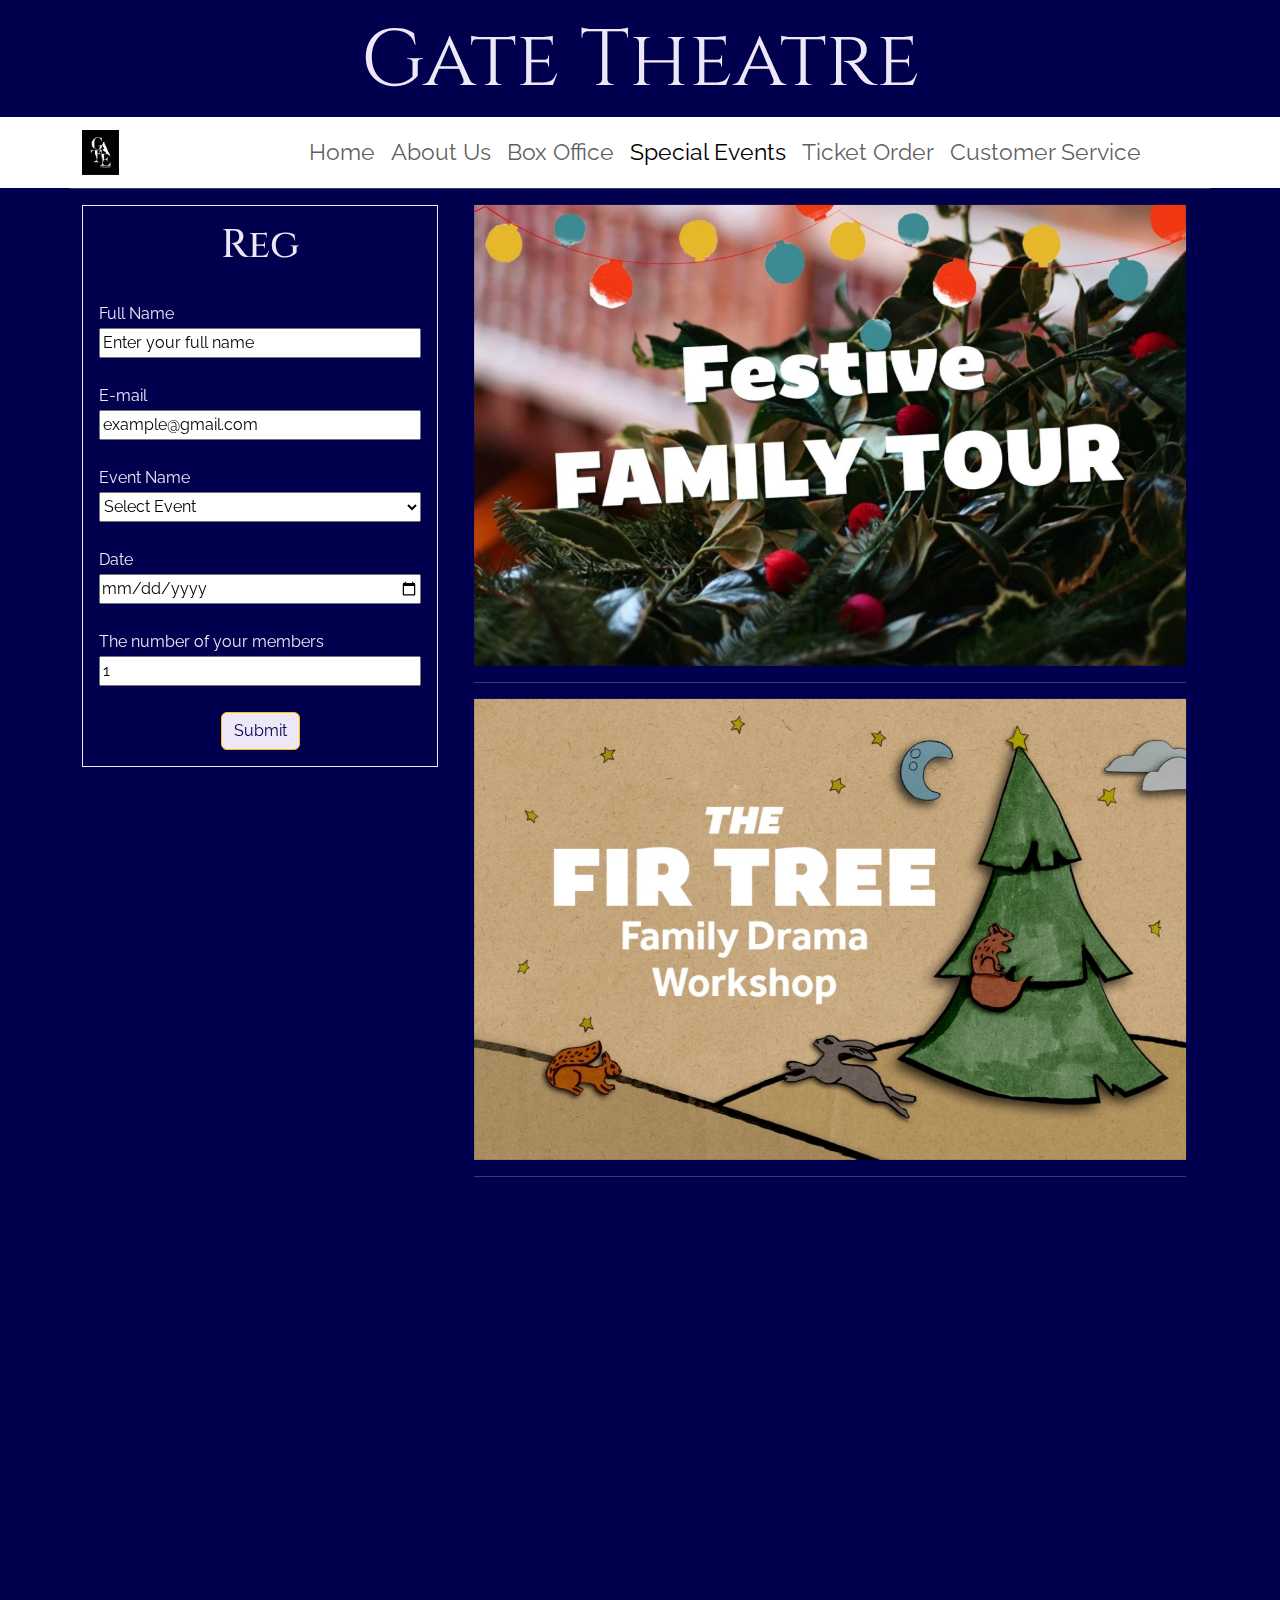
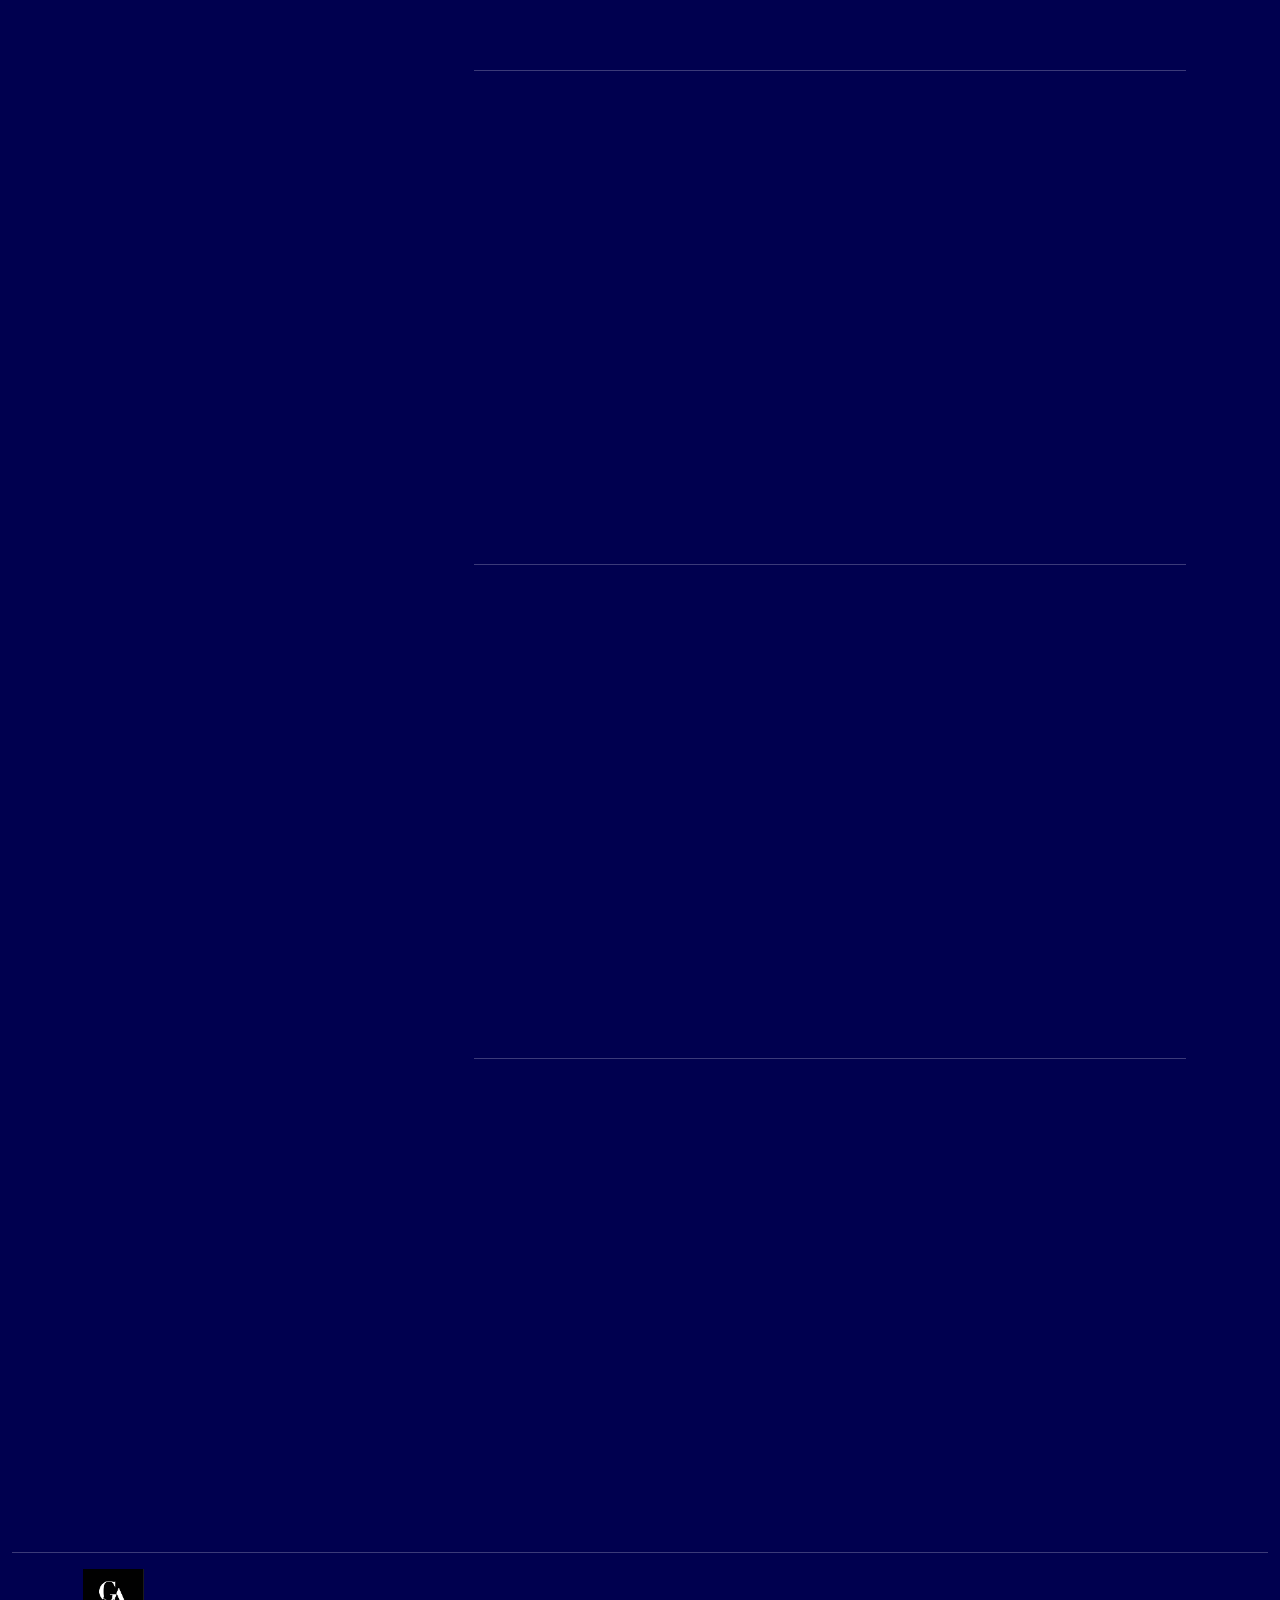
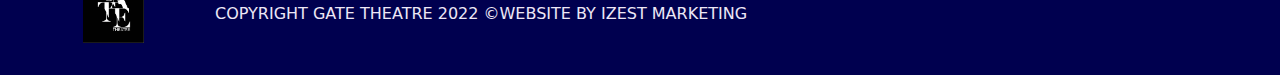
<file: page/events.html>
<!DOCTYPE html> <!-- HTML5 doctype -->

<html lang="en"> <!-- HTML5 opening HTML tag with language. The HTML tag can also be used on it's own -->

	<head>
		<meta charset="UTF-8"> <!-- HTML5 charset -->
		<meta http-equiv="X-UA-Compatible" content="IE=edge">
	    <meta name="viewport" content="width=device-width, initial-scale=1">
		<title>The Gate Theatre Dublin - Inspiring Audiences Since 1928</title>
		<!--[if lt IE 9]>
		<script src="http://html5shiv.googlecode.com/svn/trunk/html5.js"></script>
		<![endif]-->
		<!-- CSS -->
		<link href="https://cdn.jsdelivr.net/npm/bootstrap@5.2.3/dist/css/bootstrap.min.css" rel="stylesheet">
		<link href="../css/external.css" rel ="stylesheet">
	</head>

	<body>
		<div class="container-fluid dark">
			<!-- header -->
			<div class="row" id="header">
				<h1 class="display-1">Gate Theatre</h1>
			</div>
        </div>
        <div class="container-fluid" id="nav">
			<!-- navigation bar -->
			<!-- position:sticky -->
			<div class="row">
				<nav class="navbar navbar-expand-lg">
					<div class="container">
						<a class="navbar-brand" href="../index.html"><img id="logo-nav" src="../img/logo.webp" alt="This is our logo image"></a>
						<button class="navbar-toggler" type="button" data-bs-toggle="collapse" data-bs-target="#navbarNav" aria-controls="navbarNav" aria-expanded="false" aria-label="Toggle navigation">
							<span class="navbar-toggler-icon"></span>
						</button>
						<div class="collapse navbar-collapse" id="navbarNav">
							<ul class="navbar-nav">
							<li class="nav-item">
								<a class="nav-link" href="../index.html">Home</a>
							</li>
							<li class="nav-item">
								<a class="nav-link" href="../page/aboutus.html">About Us</a>
							</li>
							<li class="nav-item">
								<a class="nav-link" href="../page/boxoffice.html">Box Office</a>
							</li>
							<li class="nav-item">
								<a class="nav-link active" aria-current="page" href="../page/events.html">Special Events</a>
							</li>
							<li class="nav-item">
								<a class="nav-link" href="../page/booking.html">Ticket Order</a>
							</li>
							<li class="nav-item">
								<a class="nav-link" href="../page/customerservice.html">Customer Service</a>
							</li>
							</ul>
						</div>
					</div>
				</nav>
			</div>
        </div>
		<!-- main contents -->
        <div class="container-fluid dark">
			<div class="container">
				<div class="row">
					<hr>
					<!-- registration form to make user to register for events -->
					<!-- position:sticky -->
					<!-- form avlidation -->
					<div class="col-lg-4 evt">
						<div id="form-evt">
							<!-- typing animation will occur to attract user's attention.-->
							<h1 id="typing-reg">R</h1>
							<!-- when finish orm properly, the information will be sent by email-->
							<form name="myForm" action="mailto:51150076a@gmail.com" onsubmit="return validateForm()" method="post">
								<table>
									<tr>
										<td><br>Full Name</td>
									</tr>
									<tr>
										<td><input class="input" type="text" name="name" value="Enter your full name"></td>
									</tr>
									<tr>
										<td><br>E-mail</td>
									</tr>
									<tr>
										<td><input class="input" type="text" name="e-mail" value="example@gmail.com"></td>
									</tr>
									<tr>
										<td><br>Event Name</td>
									</tr>
									<!-- selection of event -->
									<tr>
										<td>
											<select class="input select-evt" name="event">
												<option value="Select Event">Select Event</option>
												<option value="Festive Family Tour">Festive Family Tour</option>
												<option value="The Fir Tree: Family Drama Workshop">The Fir Tree: Family Drama Workshop</option>
												<option value="Anti-Racist Shakespeare:Henry V">Anti-Racist Shakespeare:Henry V</option>
												<option value="Anti-Racist Shakespeare:The Winter's Tale">Anti-Racist Shakespeare:The Winter's Tale</option>
												<option value="Globe THeatre Guide Tour">Globe THeatre Guide Tour</option>
												<option value="Shakespears's Walking Tour">Shakespears's Walking Tour</option>
											</select>
										</td>
									</tr>
									<tr>
										<td><br>Date</td>
									</tr>
									<tr>
										<td><input class="input select-evt" type="date" name="date"></td>
									</tr>
									<tr>
										<td><br>The number of your members</td>
									</tr>
									<tr>
										<td><input class="input" type="number" name="members" value="1"></td>
									</tr>
									<tr>
										<td><br>
											<div class="btn-evt"><input class="btn btn-warning" type="submit" name="submit" value="Submit"></div>
										</td>
									</tr>
								</table>
							</form>
						</div>
					</div>
					<!-- when it size down, it will apear to make some space bewteen the form and images -->
					<div class="d-lg-none">
						<hr>
					</div>
					<div class="col-lg-8 evt">
						<div class="container">
							<div class="row">
								<!-- scroll event will occur(fade in and out) -->
								<div class="col img-evt">
									<figure>
										<img src="../img/event1.webp" alt="An image of event 1">
										<!-- when the mouse is on the image, figcation will apear naturally -->
										<!-- overflow:hidden -->
										<figcaption>
											<h4>Festive Family Tour</h4>
											<p>19 DECEMBER - 25 FEBRUARY</p>
											<p>
												Celebrate the holiday season on a Festive Family Tour of the magical Globe Theatre. Hear how Christmas was abserved in Shakespeare's time and the folk traditions that people practiced to welcome in winter. <br><br>
												From wassailing to the winter solstice, ‘kissing boughs’ to proper mince pyes, this family-friendly guided tour will enchant, fascinate and warm even in the frostiest of weather. But do still wrap up well – don’t forget our wooden ‘O’ is outdoor! <br><br>
												The tour includes steps and is conducted on foot – let us know during the booking process if anyone in your party has any physical access requirements. If you have any other access requirements (such as needing a Touch Tour or a BSL interpreter), please email us so we can discuss what we can put in place.
											</p>
										</figcaption>
									</figure>
								</div>
							</div>
							<hr>
							<div class="row">
								<div class="col img-evt">
									<figure>
										<img src="../img/event2.webp" alt="An image of event 2">
										<!-- when the mouse is on the image, figcation will apear naturally -->
										<!-- overflow:hidden -->
										<figcaption>
											<h4>The Fir TreeFamily Drama Workshop</h4>
											<p>17-23 DECEMBER</p>
											<p>
												Enter the magical world of The Fir Tree with your family at our imaginative Drama Workshop.	Explore the story, themes and characters of The Fir Tree through fun activities, play and performance. Led by an experienced Globe Practitioner, you’ll develop and act out scenes from the script together as a family in preparation for being in the audience of our winter production by writer Hannah Khalil.<br><br>
												Join us in the Globe Theatre after the workshop for a performance of The Fir Tree (Tickets sold separately).
											</p>
										</figcaption>
									</figure>
								</div>
							</div>
							<hr>
							<div class="row">
								<div class="col img-evt">
									<figure>
										<img src="../img/event3.webp" alt="An image of event 3">
										<!-- when the mouse is on the image, figcation will apear naturally -->
										<!-- overflow:hidden -->
										<figcaption>
											<h4>Anti-Racist Shakespeare: Henry V</h4>
											<p>26 JANUARY</p>
											<p>
												Our free Anti-Racist Shakespeare webinars bring you a range of perspectives from scholars and artists about Shakespeare’s plays and how they engage with the topics of race and identity. In this webinar, Globe scholars will be joined by theatre artists and scholars to discuss race and social justice in Henry V. <br><br>
												You will need to register in advance to receive a link to attend the live Zoom webinar. The event is open to all and you do not need to be a ticket holder for a performance. <br><br>
												This event is generously sponsored by Cambridge University Press.
											</p>
										</figcaption>
									</figure>
								</div>
							</div>
							<hr>
							<div class="row">
								<div class="col img-evt">
									<div>
									<figure>
										<img src="../img/event4.webp" alt="An image of event 4">
										<!-- when the mouse is on the image, figcation will apear naturally -->
										<!-- overflow:hidden -->
										<figcaption>
											<h4 id="">Young Actors Short Course</h4>
											<p>3 APRIL-6 APRIL</p>
											<p>
												Spend four half-days working with one of our Globe Practitioners in this interactive course designed especially for aspiring actors.<br><br>
												Receive hands-on instruction from Globe actors to explore Shakespeare in an exciting way through lively workshops and practical activities. Designed for young performers, this course provides an active, creative learning experience to bring Shakespeare to life in a new way. <br><br>
												Each session will involve warm-up games, tips and tricks for getting into character, and having fun with Shakespeare’s language and performance. There will be plenty of opportunities to perform and play scenes, trying out different styles and approaches. This course will involve voice, text and movement sessions with participants working collaboratively with their peers. <br><br>
												This course takes place on-site and includes access to the Sam Wanamaker Playhouse and a tour of the Globe Theatre. <br><br>
												This course is aimed at children aged 8-10 years who have an interest in performing. It culminates with a small sharing of work for family, carers and friends!
											</p>
										</figcaption>
									</figure>
									</div>
								</div>
							</div>
							<hr>
							<div class="row">
								<div class="col img-evt">
									<figure>
										<img src="../img/event5.webp" alt="An image of event 5">
										<!-- when the mouse is on the image, figcation will apear naturally -->
										<!-- overflow:hidden -->
										<figcaption>
											<h4>Pride Guided Tour</h4>
											<p>15 DECEMBER-16 FEBRUARY</p>
											<p>
												Step inside our iconic wooden ‘O’ for a Pride Guided Tour of the Globe Theatre, bringing to life the queer stories and characters from Shakespeare’s life and works.<br><br>
												What would life have been like for the queer community during Shakespeare’s lifetime? And how exactly are they linked to the theatre? <br><br>
												Take a deep dive into an important era in LGBTQ+ history, from rebellious icons down in the yard to nobility in the galleries, and even the intimate letters between King James I and his ‘favourite’ the Duke of Buckingham. <br><br>
												Discover vivid records of diverse sexualities and gender identities in the writing of the time, including Shakespeare’s own Sonnets, and explore the queer relationships between characters in some of his most famous plays.
											</p>
										</figcaption>
									</figure>
								</div>
							</div>
							<hr>
							<div class="row">
								<div class="img-evt">
									<figure>
										<img src="../img/event6.webp" alt="An image of event 6">
										<!-- when the mouse is on the image, figcation will apear naturally -->
										<!-- overflow:hidden -->
										<figcaption>
											<h4>Heaven To Hell Tour</h4>
											<p>19 JANUARY-16 APRIL</p>
											<p>
												Our unique Heaven to Hell tour experience offers Globe Members the opportunity to discover the backstage world of Shakespeare’s Globe and tread the boards of our wooden ‘O’. <br><br>
												Join us in the heavenly attic towering above the theatre before descending into the depths of ‘hell’ underneath the stage to discover the secrets behind how our productions are staged. You’ll have the opportunity to visit our backstage stores and see props and costumes from iconic Globe productions before experiencing the thrill our actors feel when they step out onto the stage. <br><br>
												This event is exclusively available to our Members and Patrons. Join today to unlock access to this event plus priority booking, discounts and more.
											</p>
										</figcaption>
									</figure>
								</div>
							</div>
						</div>
					</div>
				</div>
			</div>
			<!-- footer -->
			<div class="row">
				<div class="col">
					<hr>
					<div id="footer">
						<div><img id="logo-footer" src="../img/logo.webp" alt="This is our logo image"></div>
						<div><p>COPYRIGHT GATE THEATRE 2022 ©WEBSITE BY IZEST MARKETING</p></div>
					</div>
				</div>
			</div>
		</div>
		<!-- JavaScript-->
		<script src="https://cdn.jsdelivr.net/npm/bootstrap@5.2.3/dist/js/bootstrap.bundle.min.js"></script>
		<script src="../js/external-evt.js"></script>
	</body>
</html>
</file>
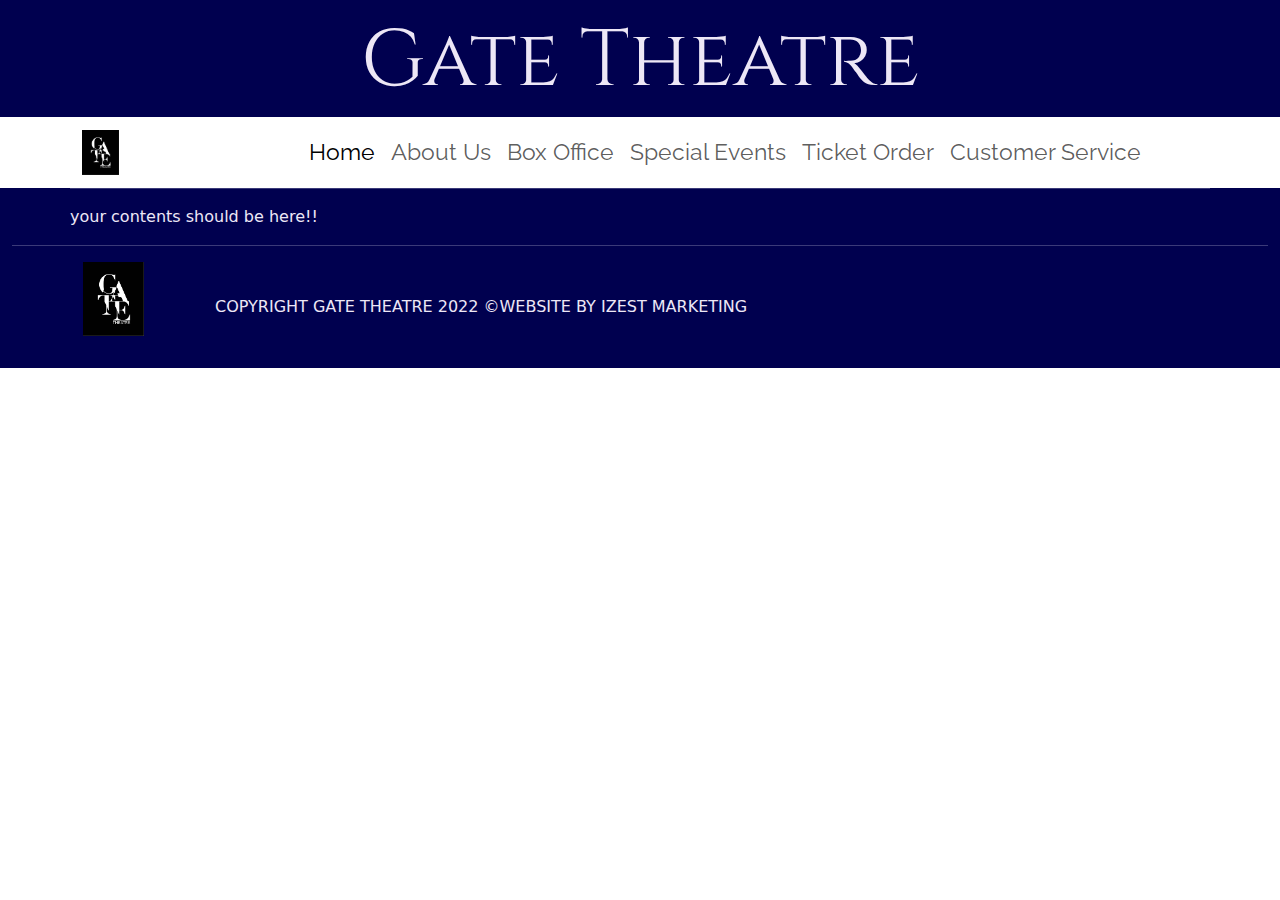
<file: page/layout.html>
<!DOCTYPE html> <!-- HTML5 doctype -->

<html lang="en"> <!-- HTML5 opening HTML tag with language. The HTML tag can also be used on it's own -->
	<head>
		<meta charset="UTF-8"> <!-- HTML5 charset -->
		<meta name="viewport" content="width=device-width", initial-scale=1.0>
		<title>The Gate Theatre Dublin - Inspiring Audiences Since 1928</title>
		<!--[if lt IE 9]>
		<script src="http://html5shiv.googlecode.com/svn/trunk/html5.js"></script>
		<![endif]-->
		<!-- Google font -->
		<link rel="preconnect" href="https://fonts.googleapis.com">
		<link rel="preconnect" href="https://fonts.gstatic.com" crossorigin><link href="https://fonts.googleapis.com/css2?family=Abril+Fatface&family=Cinzel&family=Raleway&display=swap" rel="stylesheet">
		<!-- CSS -->
		<link href="https://cdn.jsdelivr.net/npm/bootstrap@5.2.3/dist/css/bootstrap.min.css" rel="stylesheet">
		<link href="../css/external.css" rel ="stylesheet">
	</head>

	<body>
		<div class="container-fluid dark">
			<!-- header -->
			<div class="row" id="header">
				<div class="col">
					<h1 class="display-1">Gate Theatre</h1>
				</div>
			</div>
        </div>
        <div class="container-fluid" id="nav">
			<!-- navigation bar -->
			<div class="row">
				<div class="col">
					<nav class="navbar navbar-expand-lg">
						<div class="container">
							<a class="navbar-brand" href="../index.html"><img id="logo-nav" src="../img/logo.png" alt="This is our logo image"></a>
							<button class="navbar-toggler" type="button" data-bs-toggle="collapse" data-bs-target="#navbarNav" aria-controls="navbarNav" aria-expanded="false" aria-label="Toggle navigation">
								<span class="navbar-toggler-icon"></span>
							</button>
							<div class="collapse navbar-collapse" id="navbarNav">
								<ul class="navbar-nav">
								<li class="nav-item">
									<a class="nav-link active" aria-current="page" href="../index.html">Home</a>
								</li>
								<li class="nav-item">
									<a class="nav-link" href="../page/#.html">About Us</a>
								</li>
								<li class="nav-item">
									<a class="nav-link" href="../page/#.html">Box Office</a>
								</li>
								<li class="nav-item">
									<a class="nav-link" href="../page/events.html">Special Events</a>
								</li>
								<li class="nav-item">
									<a class="nav-link" href="../page/booking.html">Ticket Order</a>
								</li>
								<li class="nav-item">
									<a class="nav-link" href="../page/#.html">Customer Service</a>
								</li>
								</ul>
							</div>
						</div>
					</nav>
				</div>
			</div>
        </div>
        <div class="container-fluid dark">
			<!-- main contents -->
			<div class="container">
				<div class="row">
					<hr>
					your contents should be here!!
				</div>
			</div>
			<!-- footer -->
			<div class="row">
				<div class="col">
					<hr>
					<div id="footer">
						<div><img id="logo-footer" src="../img/logo.png" alt="This is our logo image"></div>
						<div><p>COPYRIGHT GATE THEATRE 2022 ©WEBSITE BY IZEST MARKETING</p></div>
					</div>
				</div>
			</div>
		</div>
		<!-- JavaScript-->
		<script src="https://cdn.jsdelivr.net/npm/bootstrap@5.2.3/dist/js/bootstrap.bundle.min.js"></script>
		<script src="../js/external.js"></script>	
	</body>
</html>
</file>
<file: css/external.css>
/* font */
@import url('https://fonts.googleapis.com/css2?family=Abril+Fatface&family=Cinzel&family=Raleway&display=swap');
@import url('https://fonts.googleapis.com/css2?family=Akaya+Telivigala&display=swap');
@import url('https://fonts.googleapis.com/css?family=Lato&display=swap');

/* layout */
#logo-nav{
    width: 18%;
}

#logo-footer{
    width:30%;
    margin-bottom: 32px;
}

#header{
    padding-top:13px;
    color:#ede7f6;
    text-align:center;
    font-family: 'Cinzel', serif;
}

.navbar{
    background-color: #fff;
}

.dark{
    background-color: #00004f;
}

.nav-link{
	font-size:23px;
    text-align:center;
    font-family: 'Raleway', sans-serif;
}

.row{
    color:#ede7f6;
}

#nav{
    position:sticky;
    top:0px;
    z-index:10;
    padding:0;
}

#footer{
    text-align:center;
    display:flex;
    align-items:center;
}

.btn-evt{
	text-align: center;
}

/* index */
.event{
	width:100%;
}

.card{
    width:100%;
    background-color: #514aac;
    height: 98%;
	padding-bottom:10px;
}

.btn{
    background-color: #ede7f6;
    color: #00004f;
    font-family: 'Raleway', sans-serif;
}

.card-body a:hover {
	border: 1px solid #ede7f6;
}

.card-text{
    font-size: 20px;
    font-family: 'Raleway', sans-serif;
}

.card-title{
    background-color: #00004f;
    text-align: center;
    font-family: 'Cinzel', serif;
}

.quote-color{
    color:#ffd600;
}

#quote{
    text-align: center;
    font-family: 'Abril Fatface', cursive;
}

/* event page */
#form-evt{
    border: 1px solid #ede7f6;
    padding: 15px;
    font-family: 'Raleway', sans-serif;
    position:sticky;
    top:150px;
}

#form-evt h1{
    text-align: center;
    font-family: 'Cinzel', serif;
}

#form-evt table{
    width:100%;
}

.select-evt{
    height:30px;
}

#typing-reg{
	transition:all 0.5s;
}
.img-evt{
    position:relative;
    display:flex;
    align-content: center;
	opacity: 0;
    transition: all 3s;
}

.img-evt img{
    margin:0;
    padding:0;
    width:100%;
    height:100%;
}

.img-evt figure{
    width:100%;
    height:100%;
}

@keyframes slide-evt{
	form{
		right:-300px;
	}
	to{
		right:0px;
	}
}

.img-evt figcaption{
    width:100%;
    height:100%;
    background-color:rgb(0,0,0,0.7);
    position:absolute;
    top:0; left:0;
    padding-top:15px;
    padding-left:10%;
    padding-right:10%;
    opacity:0;
    transition:0.5s;
    overflow:scroll;
    font-family: 'Raleway', sans-serif;
}

.img-evt figure:hover figcaption{
    opacity:1;
}

.img-evt div{
	animation: slide-evt 2s !important;
}

.input{
    width:100%;
}


/* Booking Page Css */
.header_main {
	background: linear-gradient(-45deg, #01b8eb, #550349, #021658, #f0ade6);
	background-size: 400% 400%;
	animation: gradient 15s ease infinite;
	height: 100%;
}

@keyframes gradient {
	0% {
		background-position: 0% 50%;
	}
	50% {
		background-position: 100% 50%;
	}
	100% {
		background-position: 0% 50%;
	}
}


.header_main h2 span img {
	margin: 0 10px;
}

.header_main h2 {
	color: rgb(254, 246, 0);
	font-family: 'Akaya Telivigala', cursive;
	font-size: 40px;
	margin-bottom: 20px;
	text-align: center;
}

.header_main legend {
	color: rgb(243, 110, 110);
	font-family: 'Akaya Telivigala', cursive;
	font-size: 28px;
}

.form_main div {
	margin: 12px 12px;
	width: 400px;
	display: inline-block;
}

.form_main div input {
	width: 80%;
	font-family: 'Akaya Telivigala', cursive;
	background: none;
	border: 2px solid #ffd52b;
	font-size: 20px;
	color: rgb(255, 255, 255);
	outline: none;
	padding: 4px 0 4px 12px;
	margin-top: 10px;
}

.form_main .submit {
	width: 200px;
}

.form_main div select {
	width: 80%;
	font-family: 'Akaya Telivigala', cursive;
	background-color: rgb(255, 255, 255);
	border: 2px solid #ffd52b;
	border-radius: 5px;
	font-size: 20px;
	text-align: center;
	color: rgb(0, 0, 0);
	outline: none;
	padding: 3px 0 3px 10px;
	margin-top: 10px;
}

.form_main div span {
	width: 100%;
	font-family: 'Akaya Telivigala', cursive;
	color: yellow;
	font-size: 20px;
}

.submit input {
	font-family: 'Akaya Telivigala', cursive;
	width: 150px;
	background-color: yellow !important;
	color: black !important;
	transition: all .3s;
	font-size: 20px;
}

.submit input:hover {
	font-family: 'Akaya Telivigala', cursive;
	width: 200px;
	background-color: rgb(164, 88, 246) !important;
	color: #fff !important;
}

.submit input:active {
	font-size: 19px;
	background-color: rgb(20, 5, 46) !important;
	color: #fff !important;
}

.g_field1 {
	text-align: center;
	border: 4px solid rgb(254, 155, 7);
	margin: 8px auto;
	width: 420px;
}

.prfrm_slc {
	margin: 20px 0;
	font-family: 'Lato', 'sans-serif';
}

.prfrm_slc select {
	background-color: rgb(255, 255, 255);
	border: 2px solid #ffd52b;
	border-radius: 5px;
	font-size: 14px;
	margin-left: 10px;
	padding: 5px 15px 5px 15px;
}

.prfrm_slc span {
	font-size: 20px;
	font-family: 'Akaya Telivigala', cursive;
	margin-left: 10px;
}

.stage {
	perspective: 800px;
	width: 330px;
	margin-bottom: 25px;
	margin-left: 35px;
}

.seat {
	background-color: #514644;
	height: 22px;
	width: 35px;
	margin: 3px;
	border-top-left-radius: 10px;
	border-top-right-radius: 10px;
}

.seat.selected {
	background-color: #078cb8;
}

.slctd{
	background-color: #078cb8;
	height: 22px;
	width: 35px;
	margin: 3px;
	border-top-left-radius: 10px;
	border-top-right-radius: 10px;
}

.seat.reserved {
	background-color: rgb(184, 190, 6);
}

.seat:nth-of-type(2) {
	margin-right: 15px;
}

.seat:nth-last-of-type(2) {
	margin-left: 15px;
}

.seat:not(.reserved):hover {
	cursor: pointer;
	transform: scale(1.2);
}

.shwcase .seat:not(.reserved):hover {
	cursor: default;
	transform: scale(1);
}

.shwcase {
	background-color: rgba(73, 3, 51, 0.1);
	padding: 5px 10px;
	border-radius: 5px;
	color: rgb(189, 185, 185);
	list-style-type: none;
	display: flex;
	justify-content: space-between;
}

.shwcase li {
	display: flex;
	align-items: center;
	justify-content: center;
	margin: 0 10px;
}

.shwcase li small {
	margin-left: 10px;
}

.g_row1 {
	display: flex;
}

.screen {
	background-color: #fff;
	height: 70px;
	width: 95%;
	margin: 10px;
	transform: rotateX(-45deg);
	box-shadow: 0 3px 10px rgba(255, 255, 255, 0.75);
}

p.text {
	font-family: 'Lato', 'sans-serif';
	font-size: 20px;
	margin: 5px 0;
}

p.text span {
	color: #078cb8;
	font-weight: bold;
}

@media screen and (max-width:710px) {
	.form_main {
		text-align: center;
	}

	.header_main h2 {
		font-size: 39px;
	}
}

/* Checkout Page Css */
.container0{
	background: linear-gradient(-45deg, #01b8eb, #550349, #021658, #f0ade6);
	background-size: 400% 400%;
	animation: gradient 15s ease infinite;
	height: 100%;
}

@keyframes gradient {
	0% {
		background-position: 0% 50%;
	}
	50% {
		background-position: 100% 50%;
	}
	100% {
		background-position: 0% 50%;
	}
}


.g_field2 {
	border: 4px solid rgb(254, 7, 85);
	margin: 8px;
	padding: 10px;
	background-color: #ffffff;
}


.wrapper {
	width: 100%;
	padding: 20px;
}

.container2 {
	max-width: 550px;
	height: auto;
	margin: 30px auto;
	background: rgba(0, 0, 0, 0.705);
	padding: 20px 40px 30px;
	border-radius: 25px;
	border: 10px solid yellow;
}

.title {
	color: rgb(0, 42, 255);
	font-size: 30px;
	text-align: center;
	text-transform: uppercase;
	font-weight: bold;
	margin-bottom: 25px;
}

.cards {
	margin-bottom: 15px;
	position: relative;
	margin-left: 17%;
}

.input-form {
	margin-bottom: 5px;
}

.input-form .label {
	display: block;
	font-size: 18px;
	color: #bb0a0a;
	text-transform: capitalize;
	margin-bottom: 7px;
	font-weight: bold;
}

.input-form .box {
	margin-bottom: 15px;
}

.section-1 .box .input,
.section-2 .box .input,
.section-3 .box .input {
	background: transparent;
	border: 2px solid rgb(0, 42, 255);
	width: 100%;
	padding: 8px;
	font-size: 14px;
	color: #000000;
	border-radius: 3px;
}

.input-form .section-3 {
	display: flex;
	justify-content: space-between;
}

.input-form .section-3 .box {
	width: 47%;
}

.submit2 {
	margin-top: 25px;
	width: 100%;
	height: 40px;
	text-align: center;
}

.submit2 input {
	width: 250px;
	background-color: yellow !important;
	color: black !important;
	transition: all .3s;
	font-size: 20px;
	font-weight: bold;
}

.submit2 input:hover {
	width: 250px;
	background-color: rgb(73, 2, 149) !important;
	color: #fff !important;
}

.submit2 input:active {
	font-size: 20px;
	background-color: rgb(20, 5, 46) !important;
	color: #fff !important;
}

@media screen and (max-width: 520px) {
	.input-form .section-3 {
		flex-direction: column;
	}

	.input-form .section-3 .box {
		width: 100%;
	}

	.input-form .box {
		margin-bottom: 10px;
	}

	.input-form {
		margin-bottom: 15px;
	}

	.title {
		font-size: 1.5em;
		margin-bottom: 15px;
	}

	.cardimg {
		width: 90%;
	}
}

/* Customer Service Page Css */
.container5 {
		background: linear-gradient(-45deg, #01b8eb, #550349, #021658, #f0ade6); 
		background-size: 400% 400%;
		animation: gradient 15s ease infinite;
		height: 100%;
	}
	
	@keyframes gradient {
		0% {
			background-position: 0% 50%;
		}
		50% {
			background-position: 100% 50%;
		}
		100% {
			background-position: 0% 50%;
		}
	}
	

.container3 h1 {
	font-weight: 700;
	color: yellow;
	line-height: normal;
	font-family: "Playfair Display";
	text-transform: none;
	margin-bottom: 20px;
	letter-spacing: normal;
	text-align: center;
}

.container3 span {
	color: rgb(243, 110, 110);
}

.main-content {
	padding-top: 100px;
	padding-bottom: 100px;
}

.flex-center {
	align-items: center;
	width: 95%;
}

.text-center {
	font-weight: 700;
	color: yellow;
	line-height: normal;
	font-family: "Playfair Display";
	text-transform: none;
	margin-top: -45px;
	letter-spacing: normal;
	text-align: center;
}

.accordion-button {
	margin-bottom: 10px;
	border-bottom: 2px solid red;
	background: rgba(0, 0, 0, 0.922);
	color: white;
}

.accordion-body {
	margin-top: 15px;
	padding: 25px;
	background: #fff;
	border-radius: 5px;
	box-shadow: 0 2px 25px -3px rgba(32, 32, 1, 0.1);
	margin-bottom: 10px;
	border-bottom: 5px solid red;
}

#faq {
	margin-left: -145px;
}

.circle-icon {
	height: 30px;
	width: 30px;
	border-radius: 30px;
	display: flex;
	justify-content: center;
	align-items: center;
	background: #c10b0b;
	border: 5px solid #01061f;
	color: rgb(0, 0, 0);
	margin-left: -10px;
	margin-right: 10px;
	transform: scale(1.2);
}

.accordion-item {
	border: 0px!important;
}

.accordion-button:not(.collapsed) {
	border: 0px!important;
	color: #c10b0b;
	background-color: #ffffff;
	box-shadow: inset 0 0px 0 rgb(0 0 0 / 13%);
}

@media only screen and (max-width:550px) {
	.flex-center {
		margin-left:35%;
		margin-right: auto;
		width: 65%;
	}
}

@media only screen and (min-width:550px) and  (max-width:600px) {
	.flex-center {
		margin-left: 29%;
		margin-right: auto;
		width: 70%;
	}
}
@media only screen and (min-width:600px) and  (max-width:800px) {
	.flex-center {
		margin-left: 10%;
		margin-right: auto;
		width: 90%;
	}
}
@media only screen and (min-width:800px) and  (max-width:1000px) {
	.flex-center {
		margin-left: 3%;
		margin-right: auto;
		width: auto;
	}
}

@media only screen and (min-width:1000px) and  (max-width:1400px) {
	.flex-center {
		margin-left: -4%;
		margin-right: auto;
		width: auto;
	}
}


/* about us page */
.first-par,
.past-plays{
  text-align: center;
  padding:7%;
  
}

.second-par{
  text-align: left;
  width: 50%;
  padding:6%;
 
}

#firstp  {
	float:right;
}


.history-par { 
color: white;
	
}

.history-header {
	color:#ffd600;
	text-align: center;
}

.third-par{
	text-align: right;
	padding:7%;
	display:flex;
}

.last-par {
  text-align: center;
  padding:7%;
}

#final-image{
  display: block;
  margin-left: auto;
  margin-right: auto;
}

.previous-plays {
  border-collapse: collapse;
  width: 100%;
  border: 1px solid #ddd;
  color: white;
  text-align: left;
}
.previous-plays th, .previous-plays td{
  text-align: left;
  padding: 16px;
}


/* box office page */

/* contact information */
* {
  box-sizing: border-box;
}

.post {
  float: left;
  width: 33.33%;
  padding: 10px;
  height: 300px;
}


.all-row:after {
  content: "";
  display: table;
  clear: both;
  
}


@media screen and (max-width: 600px) {
  .post {
    width: 100%;
  }
}

.all-row{
	text-align: center;
	padding:7%;
	top:10px;
	color:white;
}

/* query form */
* {box-sizing: border-box;}

#first-name, .query-form select, .query-form textarea{
  width: 100%;
  padding: 12px;
  border: 1px solid #ccc;
  border-radius: 4px;
  box-sizing: border-box;
  margin-top: 6px;
  margin-bottom: 16px;
  resize: vertical;
  
}

#last-name{
  width: 100%;
  padding: 12px;
  border: 1px solid #ccc;
  border-radius: 4px;
  box-sizing: border-box;
  margin-top: 6px;
  margin-bottom: 16px;
  resize: vertical;
  color: black;
	
}

#submit-query-form, submit {
  background-color:#514aac ;
  color: white;
  padding: 12px 20px;
  border: none;
  border-radius: 4px;
  cursor: pointer;
}

#submit-query-form:hover {
  background-color: #ffd600;
}

.query-form {
  border-radius: 20px;
  background-color: #ffd600;
  padding: 10px;
  color: black;
  width:70%;
  
}

#query{
  font-family: 'Raleway', sans-serif;
}

.performance-text{
	display:flex;
	justify-content:center;
    align-items:center;
 }

 .header-box{
	border: 0.5px solid white;
	
 }
</file>
